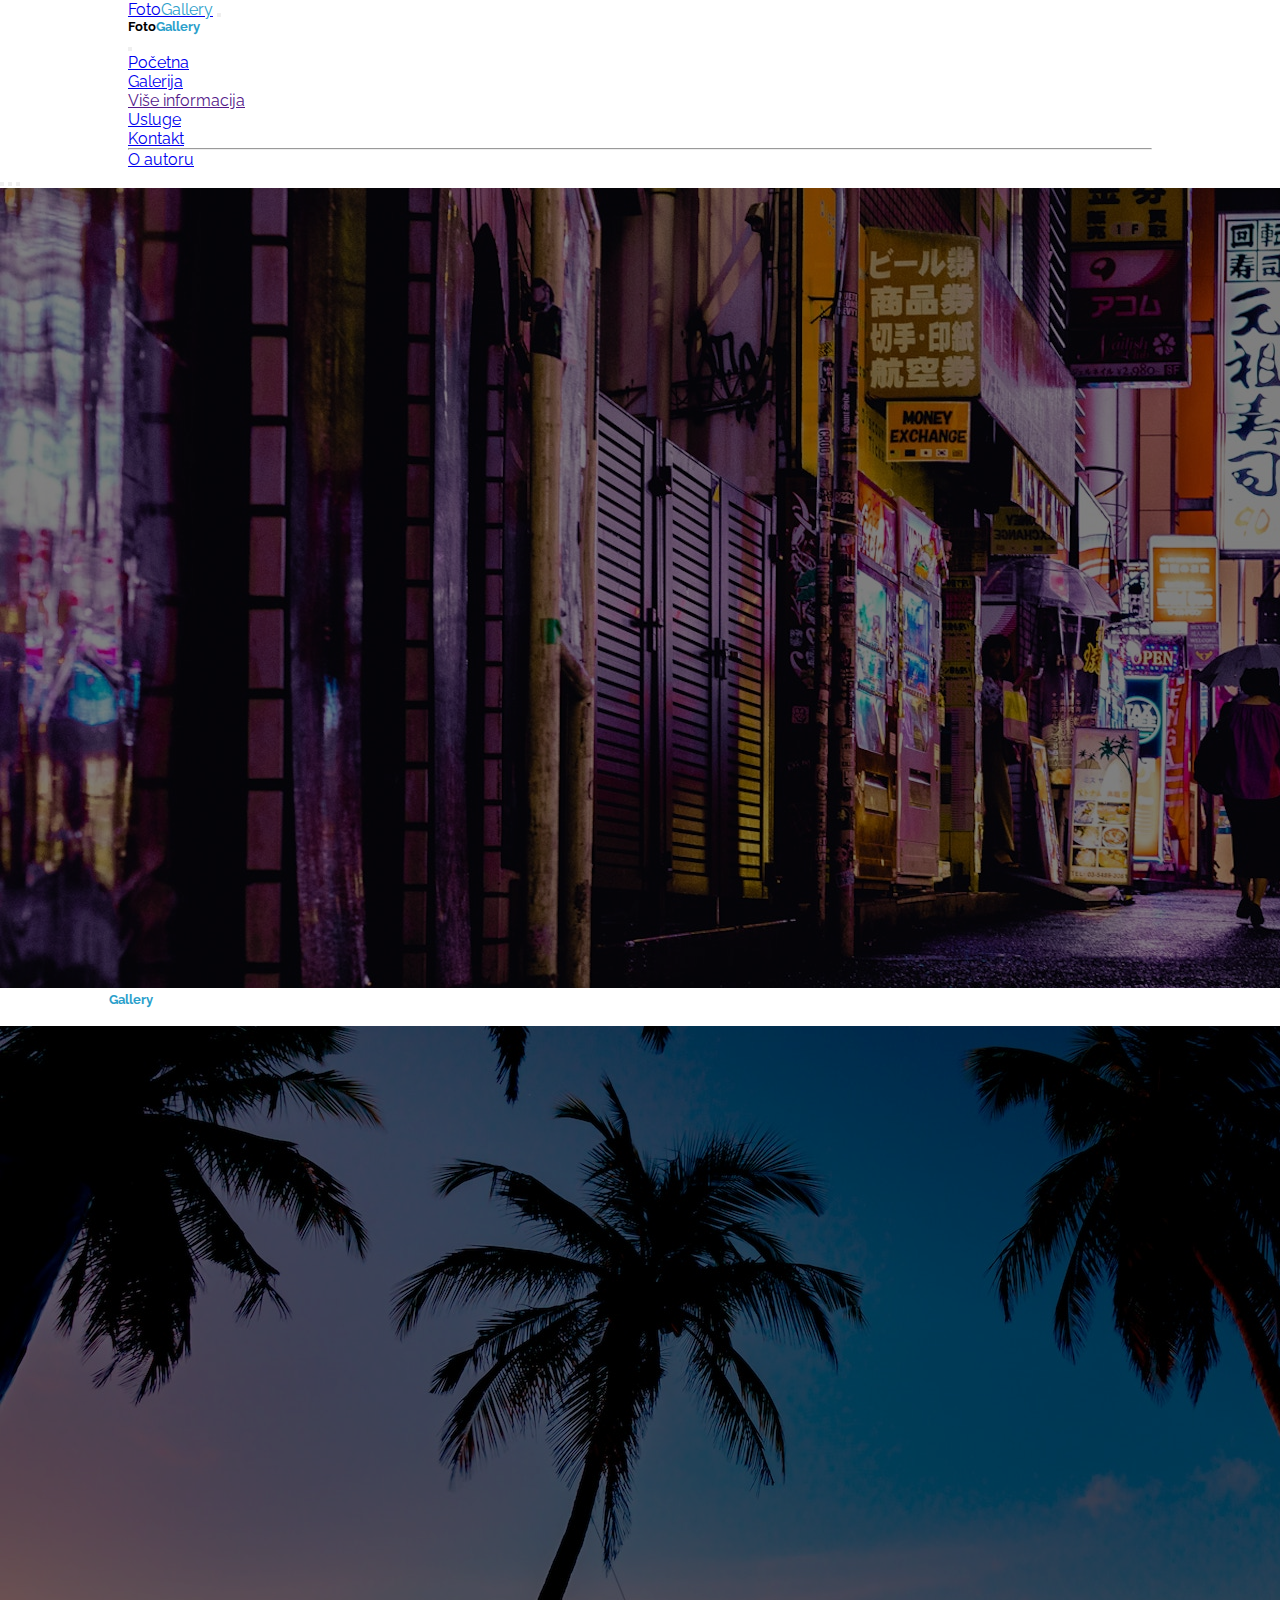
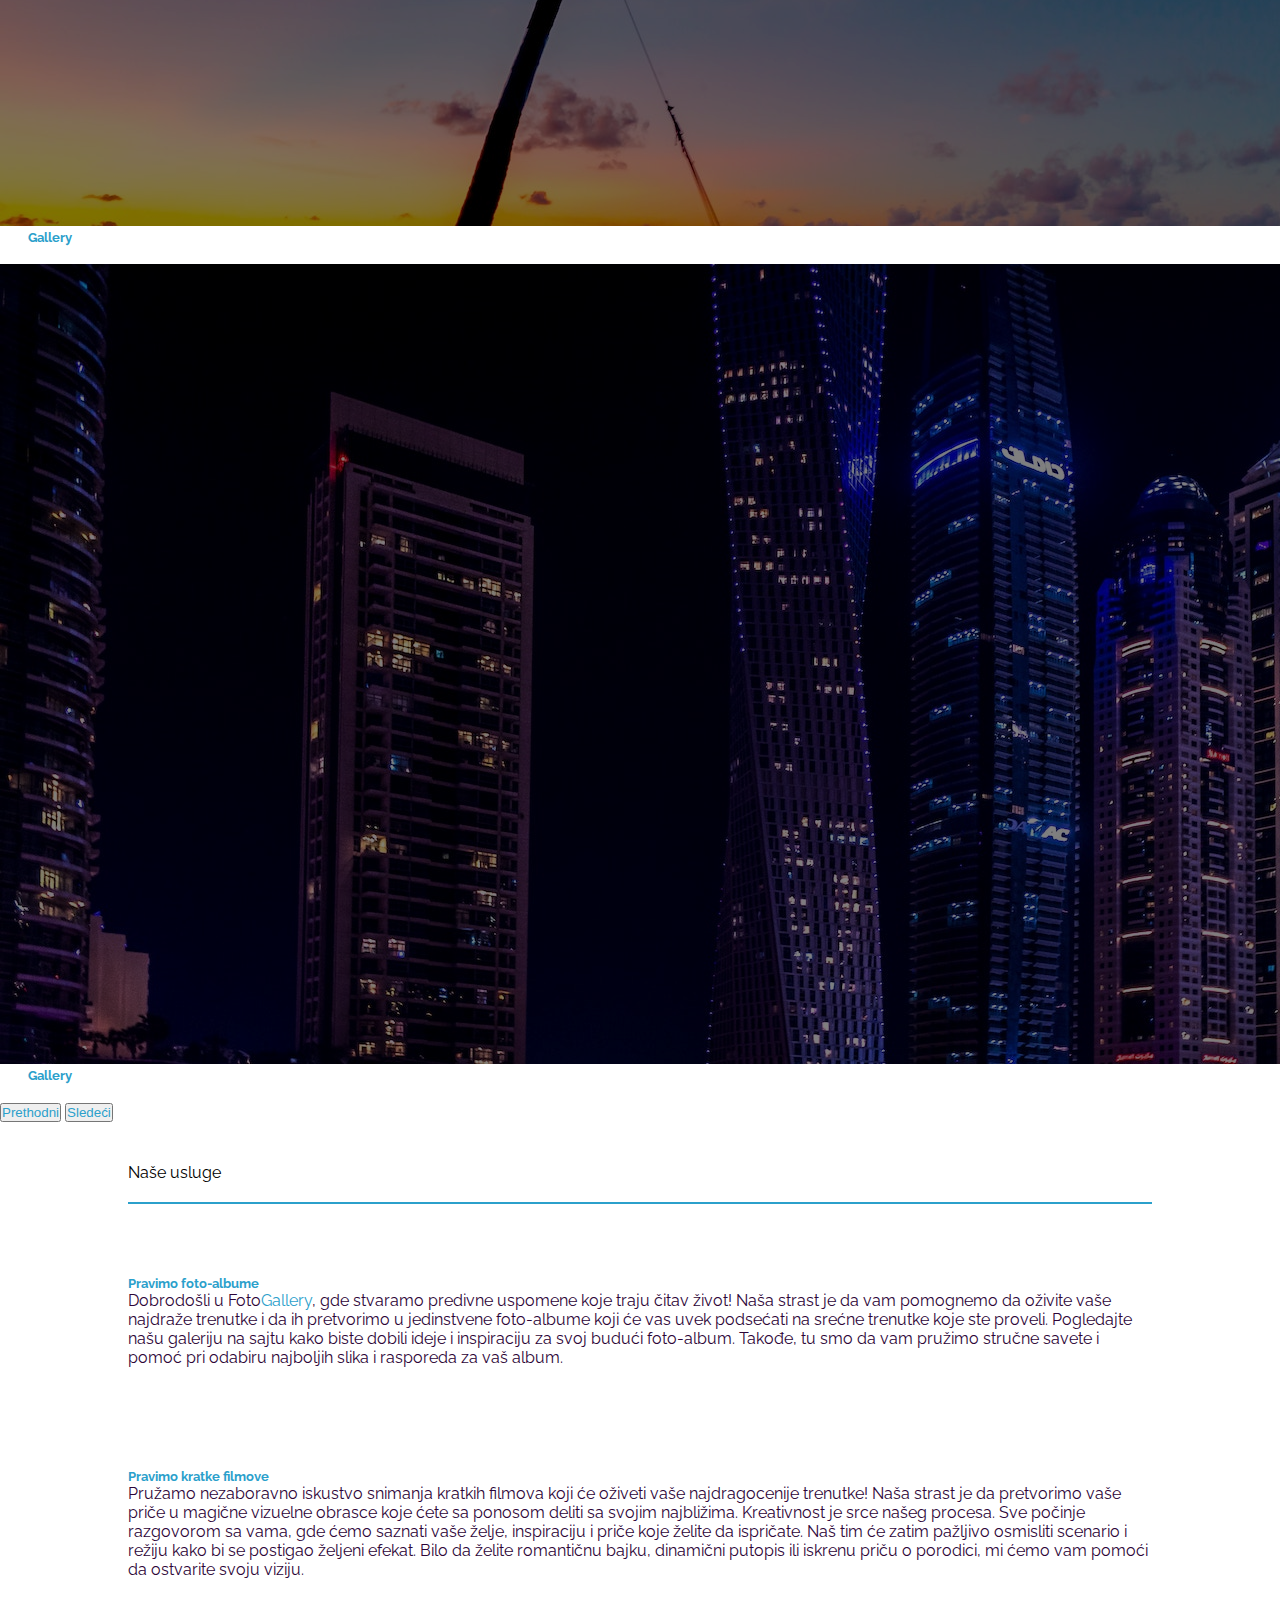
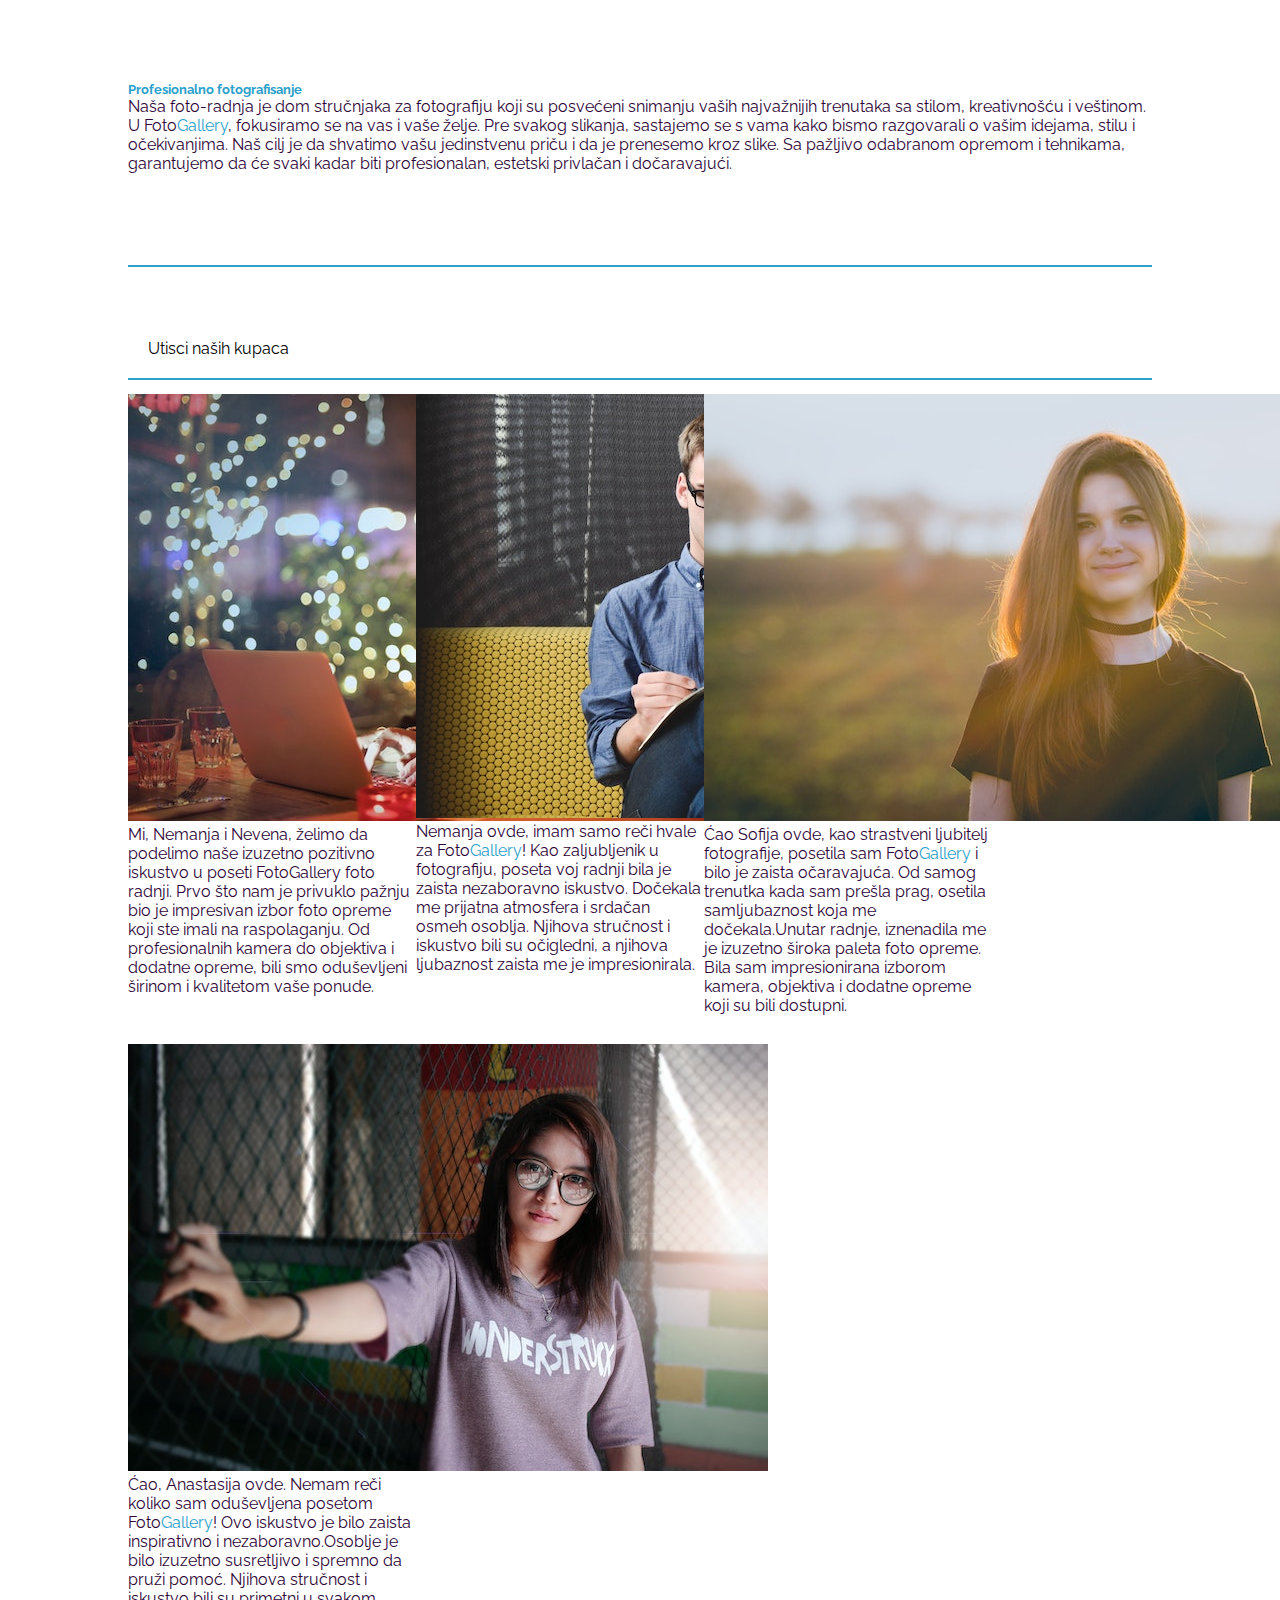
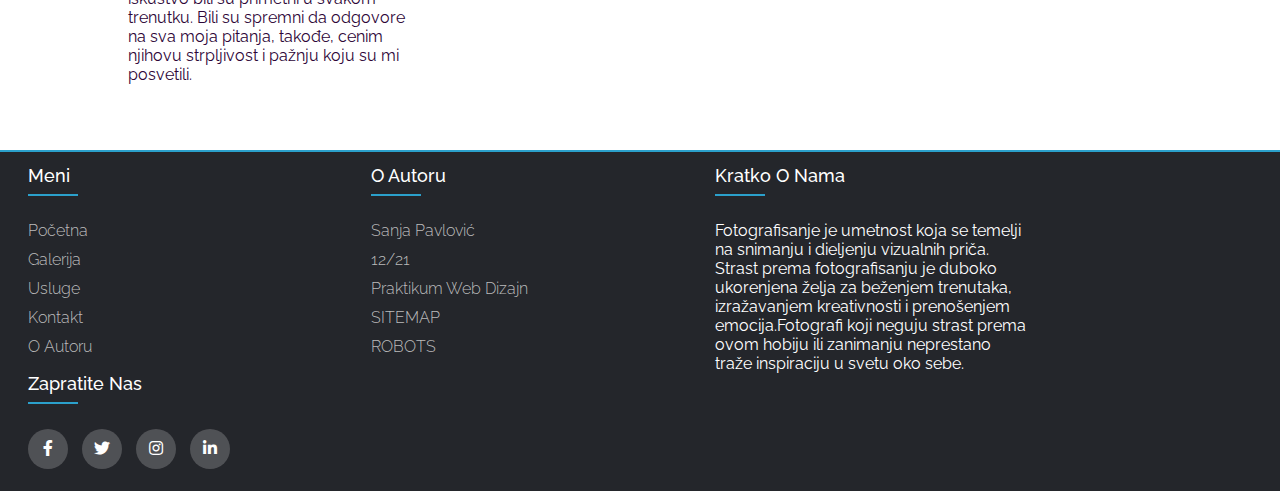
<file: index.html>
<!DOCTYPE html>
<html lang="en">
<head>
    <meta charset="UTF-8">
    <meta http-equiv="X-UA-Compatible" content="IE=edge">
    <meta name="viewport" content="width=device-width, initial-scale=1.0">
    <title>FotoGallery</title>
    <link href="https://cdn.jsdelivr.net/npm/bootstrap@5.3.0/dist/css/bootstrap.min.css" rel="stylesheet" integrity="sha384-9ndCyUaIbzAi2FUVXJi0CjmCapSmO7SnpJef0486qhLnuZ2cdeRhO02iuK6FUUVM" crossorigin="anonymous">
    <link rel="stylesheet" type="text/css" href="https://cdnjs.cloudflare.com/ajax/libs/font-awesome/5.15.1/css/all.min.css">
    <link rel="preconnect" href="https://fonts.googleapis.com">
    <link rel="preconnect" href="https://fonts.gstatic.com" crossorigin>
    <link href="https://fonts.googleapis.com/css2?family=Montserrat&family=Raleway&display=swap" rel="stylesheet">
    <link rel="stylesheet" type="text/css" href="styles/style.css"/>
</head>
<body>
        <nav class="navbar navbar-dark bg-dark fixed-top">
            <div class="container-fluid wrapper">
              <a class="navbar-brand" href="index.html">Foto<span class="logo">Gallery</span></a>
              <button class="navbar-toggler" type="button" data-bs-toggle="offcanvas" data-bs-target="#offcanvasDarkNavbar" aria-controls="offcanvasDarkNavbar" aria-label="Toggle navigation">
                <span class="navbar-toggler-icon"></span>
              </button>
              <div class="offcanvas offcanvas-end text-bg-dark" tabindex="-1" id="offcanvasDarkNavbar" aria-labelledby="offcanvasDarkNavbarLabel">
                <div class="offcanvas-header">
                  <h5 class="offcanvas-title" id="offcanvasDarkNavbarLabel">Foto<span>Gallery</span></h5>
                  <button type="button" class="btn-close btn-close-white" data-bs-dismiss="offcanvas" aria-label="Close"></button>
                </div>
                <div class="offcanvas-body">
                  <ul class="navbar-nav justify-content-end flex-grow-1 pe-3">
                    <li class="nav-item">
                      <a class="nav-link active" aria-current="page" href="index.html">Početna</a>
                    </li>
                    <li class="nav-item">
                      <a class="nav-link" href="gallery.html">Galerija</a>
                    </li>
                    <li class="nav-item dropdown">
                      <a class="nav-link dropdown-toggle" href="" role="button" data-bs-toggle="dropdown" aria-expanded="false">
                        Više informacija
                      </a>
                      <ul class="dropdown-menu dropdown-menu-dark">
                        <li><a class="dropdown-item" href="about.html">Usluge</a></li>
                        <li><a class="dropdown-item" href="contact.html">Kontakt</a></li>
                        <li>
                          <hr class="dropdown-divider">
                        </li>
                        <li><a class="dropdown-item" href="author.html">O autoru</a></li>
                      </ul>
                    </li>
                  </ul>
                </div>
              </div>
            </div>
          </nav>

          

    <div class="container-fluid padding">
        <div id="carouselExampleDark" class="carousel carousel-dark slide">
            <div class="carousel-indicators">
              <button type="button" data-bs-target="#carouselExampleDark" data-bs-slide-to="0" class="active" aria-current="true" aria-label="Slide 1"></button>
              <button type="button" data-bs-target="#carouselExampleDark" data-bs-slide-to="1" aria-label="Slide 2"></button>
              <button type="button" data-bs-target="#carouselExampleDark" data-bs-slide-to="2" aria-label="Slide 3"></button>
            </div>
            <div class="carousel-inner">
              <div class="carousel-item active" data-bs-interval="10000">
                <img src="styles/images/slajd-1.jpg" class="d-block w-100 slider-img" alt="slide-img">
                <div class="carousel-caption d-none d-md-block">
                  <h5 class="w h2">Dobrodošli u Foto<span class="ss">Gallery</span></h5>
                  <p class="w h5">Uživajte u nekim našim fotografijama!</p>
                </div>
              </div>
              <div class="carousel-item" data-bs-interval="2000">
                <img src="styles/images/slajd-2.jpg" class="d-block w-100 slider-img" alt="slide-img">
                <div class="carousel-caption d-none d-md-block">
                  <h5 class="w h2">Foto<span>Gallery</span></h5>
                  <p class="w h5">Naručite slikanje i uživajte u stvaranju magije sa nama!</p>
                </div>
              </div>
              <div class="carousel-item">
                <img src="styles/images/slajd-3.jpg" class="d-block w-100 slider-img" alt="slide-img">
                <div class="carousel-caption d-none d-md-block">
                  <h5 class="w h2">Foto<span class="s">Gallery</span></h5>
                  <p class="w h5">Najpovoljnije fotografisanje i najprofesionalniji tim samo kod nas!</p>
                </div>
              </div>
            </div>
            <button class="carousel-control-prev" type="button" data-bs-target="#carouselExampleDark" data-bs-slide="prev">
              <span class="carousel-control-prev-icon" aria-hidden="true"></span>
              <span class="visually-hidden">Prethodni</span>
            </button>
            <button class="carousel-control-next" type="button" data-bs-target="#carouselExampleDark" data-bs-slide="next">
              <span class="carousel-control-next-icon" aria-hidden="true"></span>
              <span class="visually-hidden">Sledeći</span>
            </button>
          </div>
    </div>
<div class="text-bg-dark p-3">
    <div class="container-fluid wrapper">
        <div class="h1 text-center  text-pocetna">Naše usluge</div>
        <div class="row row-cols-1 row-cols-md-3 g-4 padd-top">
            <div class="col-lg-4 col-md-12 col-sm-12">
              <div class="card h-100">
                <div class="card-body">
                  <h5 class="card-title text-center h3">Pravimo foto-albume</h5>
                  <p class="card-text ">Dobrodošli u Foto<span>Gallery</span>, gde stvaramo predivne uspomene koje traju čitav život! 
                    Naša strast je da vam pomognemo da oživite vaše najdraže trenutke i da ih pretvorimo u jedinstvene foto-albume 
                    koji će vas uvek podsećati na srećne trenutke koje ste proveli. Pogledajte našu galeriju na sajtu kako biste dobili ideje i inspiraciju
                    za svoj budući foto-album. Takođe, tu smo da vam pružimo stručne savete i pomoć pri odabiru najboljih slika i rasporeda za vaš album.</p>
                </div>
              </div>
            </div>
            <div class="col-lg-4 col-md-12 col-sm-12">
              <div class="card h-100">
                <div class="card-body">
                  <h5 class="card-title text-center h3">Pravimo kratke filmove</h5>
                  <p class="card-text">Pružamo nezaboravno iskustvo snimanja kratkih filmova koji će oživeti vaše najdragocenije trenutke! Naša strast 
                    je da pretvorimo vaše priče u magične vizuelne obrasce koje ćete sa ponosom deliti sa svojim najbližima. Kreativnost je srce našeg procesa. 
                    Sve počinje razgovorom sa vama, gde ćemo saznati vaše želje, inspiraciju i priče koje želite da ispričate. Naš tim će zatim pažljivo
                    osmisliti scenario i režiju kako bi se postigao željeni efekat. Bilo da želite romantičnu bajku, dinamični putopis ili iskrenu priču o porodici,
                    mi ćemo vam pomoći da ostvarite svoju viziju.</p>
                </div>
              </div>
            </div>
            <div class="col-lg-4 col-md-12 col-sm-12">
              <div class="card h-100">
                <div class="card-body">
                  <h5 class="card-title text-center h3">Profesionalno fotografisanje</h5>
                  <p class="card-text">Naša foto-radnja je dom stručnjaka za fotografiju koji su posvećeni snimanju vaših najvažnijih trenutaka sa stilom, 
                    kreativnošću i veštinom. U Foto<span>Gallery</span>, fokusiramo se na vas i vaše želje. Pre svakog slikanja, sastajemo se s vama kako bismo razgovarali o
                    vašim idejama, stilu i očekivanjima. Naš cilj je da shvatimo vašu jedinstvenu priču i da je prenesemo kroz slike. Sa pažljivo odabranom opremom 
                    i tehnikama, garantujemo da će svaki kadar biti profesionalan, estetski privlačan i dočaravajući.</p>
                </div>
              </div>
            </div>
          </div>
    </div>
  </div>

<div class="bg-dark">
  <div class="container wrapper customer-cards">
    <div class="h1 text-white customer-text text-center">
      Utisci naših kupaca
    </div>
    <div class="row">

      <div class="col-lg-6 col-md-6 col-sm-12">
        <div class="card" style="width: 18rem;">
          <img src="styles/images/cus-1.jpg" class="card-img-top" alt="customers">
          <div class="card-body">
            <p class="card-text">
              Mi, Nemanja i Nevena, želimo da podelimo naše izuzetno pozitivno iskustvo u poseti FotoGallery foto radnji. 
              Prvo što nam je privuklo pažnju bio je impresivan izbor foto opreme koji ste imali na raspolaganju. Od profesionalnih
              kamera do objektiva i dodatne opreme, bili smo oduševljeni širinom i kvalitetom vaše ponude. 
            </p>
          </div>
        </div>
      </div>

      <div class="col-lg-6 col-md-6 col-sm-12">
        <div class="card" style="width: 18rem;">
          <img src="styles/images/cus-2.jpg" class="card-img-top" alt="customers">
          <div class="card-body">
            <p class="card-text">
              Nemanja ovde, imam samo reči hvale za Foto<span>Gallery</span>! Kao zaljubljenik u fotografiju,
              poseta voj radnji bila je zaista nezaboravno iskustvo. Dočekala me prijatna atmosfera i srdačan osmeh osoblja.
              Njihova stručnost i iskustvo bili su očigledni, a njihova ljubaznost zaista me je impresionirala.
            </p>
          </div>
        </div>
      </div>

      <div class="col-lg-6 col-md-6 col-sm-12">
        <div class="card" style="width: 18rem;">
          <img src="styles/images/cus-3.jpg" class="card-img-top" alt="customers">
          <div class="card-body">
            <p class="card-text">
              Ćao Sofija ovde, kao strastveni ljubitelj fotografije, posetila sam Foto<span>Gallery</span> i bilo je zaista očaravajuća. Od samog trenutka kada sam
              prešla prag, osetila samljubaznost koja me dočekala.Unutar radnje, iznenadila me je izuzetno široka paleta foto 
              opreme. Bila sam impresionirana izborom kamera, objektiva i dodatne opreme koji su bili dostupni.
            </p>
          </div>
        </div>
      </div>

      <div class="col-lg-6 col-md-6 col-sm-12">
        <div class="card" style="width: 18rem;">
          <img src="styles/images/cus-4.jpg" class="card-img-top" alt="customers">
          <div class="card-body">
            <p class="card-text">
              Ćao, Anastasija ovde. Nemam reči koliko sam oduševljena posetom Foto<span>Gallery</span>! Ovo iskustvo je bilo zaista inspirativno i 
              nezaboravno.Osoblje je bilo izuzetno susretljivo i spremno da pruži pomoć. Njihova stručnost i iskustvo bili su primetni u svakom trenutku.
              Bili su spremni da odgovore na sva moja pitanja, takođe, cenim njihovu strpljivost i pažnju koju su mi posvetili.
            </p>
          </div>
        </div>
      </div>

    </div>
  </div>
</div>


    <footer class="footer">
    <div class="container">
      <div class="row">
        <div class="footer-col">
          <h4>Meni</h4>
          <ul>
            <li><a href="index.html">Početna</a></li>
            <li><a href="gallery.html">Galerija</a></li>
            <li><a href="about.html">Usluge</a></li>
            <li><a href="contact.html">Kontakt</a></li>
            <li><a href="author.html">O autoru</a></li>
          </ul>
        </div>
        <div class="footer-col">
          <h4>O autoru</h4>
          <ul>
            <li><a href="author.html">Sanja Pavlović</a></li>
            <li><a href="author.html">12/21</a></li>
            <li><a href="index.html">Praktikum web dizajn</a></li>
            <li><a href="sitemap.xml">SITEMAP</a></li>
            <li><a href="robots.txt">ROBOTS</a></li>
          </ul>
        </div>
        <div class="footer-col">
          <h4>Kratko o nama</h4>
          <div class="h6 foot-text">
              Fotografisanje je umetnost koja se temelji na snimanju i dieljenju vizualnih priča. 
              Strast prema fotografisanju je duboko ukorenjena želja za beženjem trenutaka, izražavanjem kreativnosti 
              i prenošenjem emocija.Fotografi koji neguju strast prema ovom hobiju ili zanimanju neprestano
               traže inspiraciju u svetu oko sebe.
          </div>
        </div>
        <div class="footer-col">
          <h4>Zapratite nas</h4>
          <div class="social-links">
            <a href="https://www.facebook.com/"><i class="fab fa-facebook-f"></i></a>
            <a href="https://twitter.com/?lang=sr"><i class="fab fa-twitter"></i></a>
            <a href="https://www.instagram.com/"><i class="fab fa-instagram"></i></a>
            <a href="https://www.linkedin.com/"><i class="fab fa-linkedin-in"></i></a>
          </div>
        </div>
      </div>
    </div>
  </footer>

    <script src="https://cdn.jsdelivr.net/npm/bootstrap@5.3.0/dist/js/bootstrap.bundle.min.js" integrity="sha384-geWF76RCwLtnZ8qwWowPQNguL3RmwHVBC9FhGdlKrxdiJJigb/j/68SIy3Te4Bkz" crossorigin="anonymous"></script>
</body>
</html>
</file>
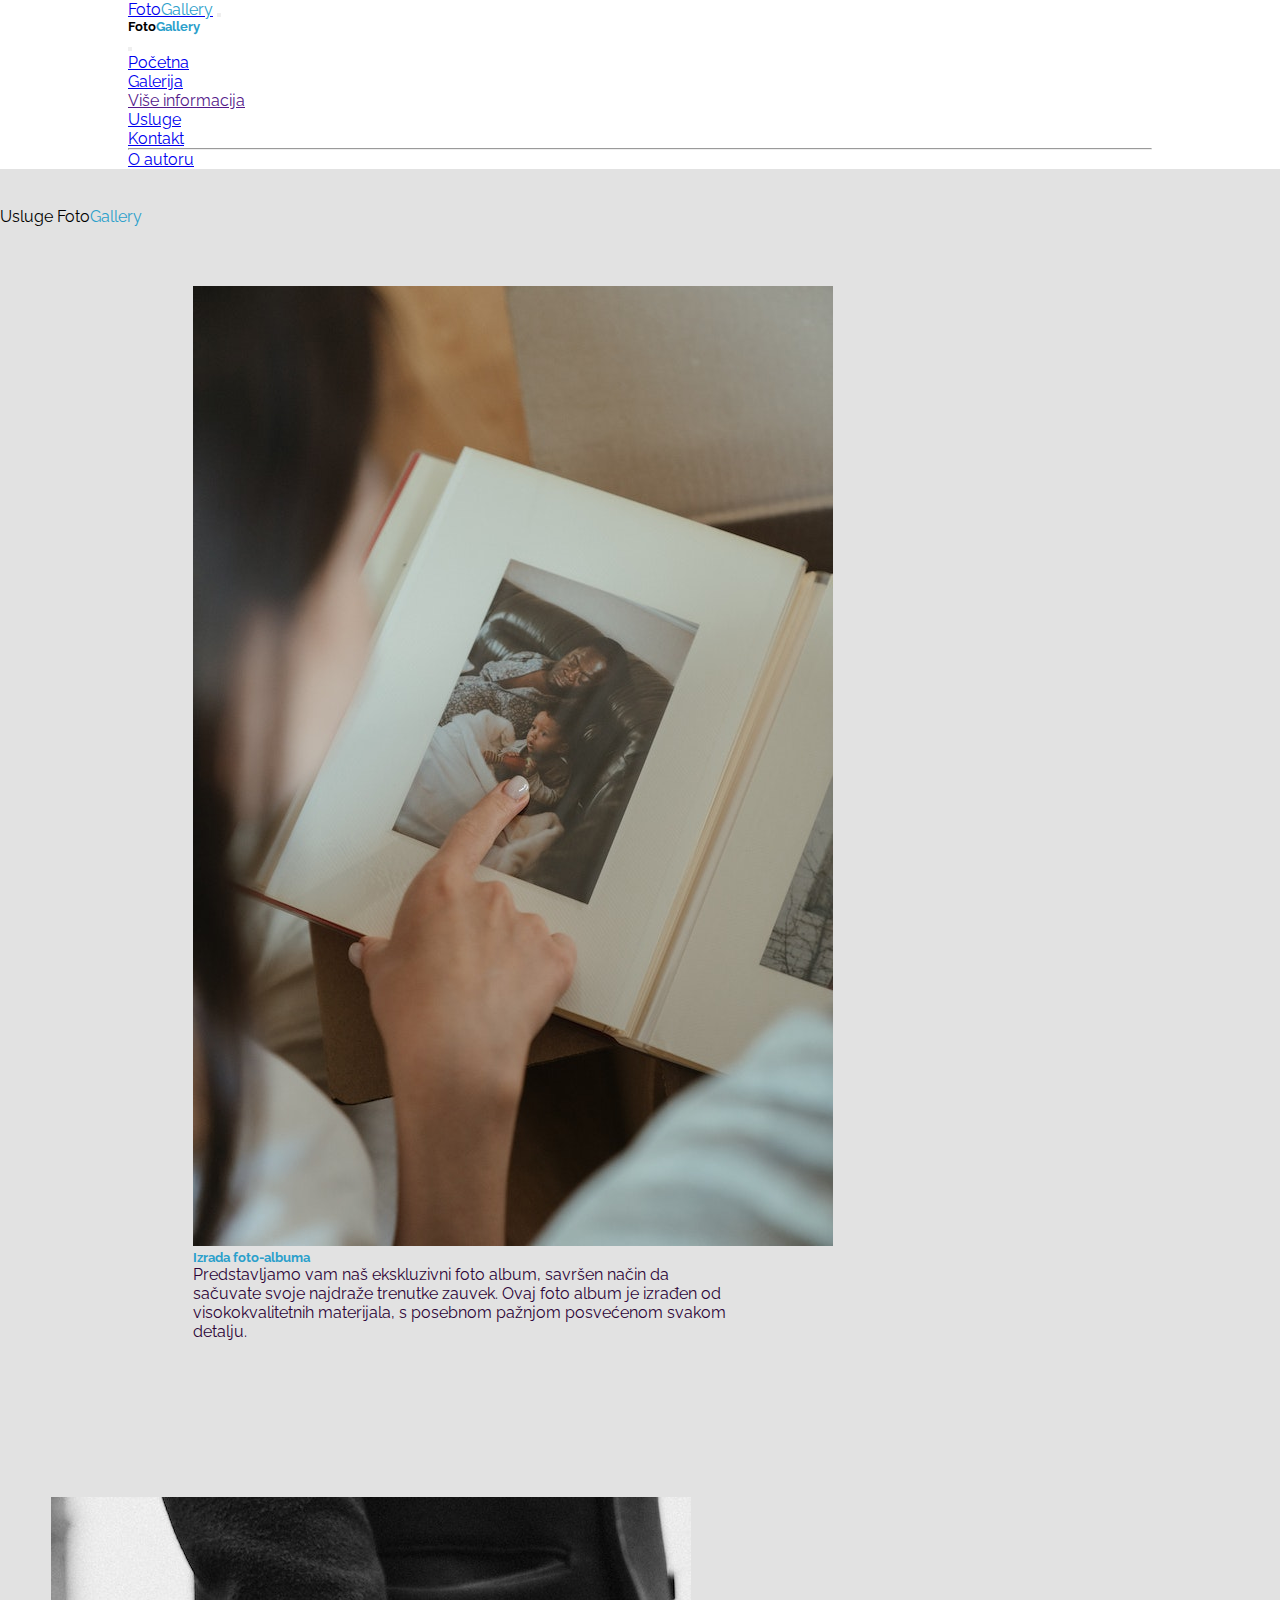
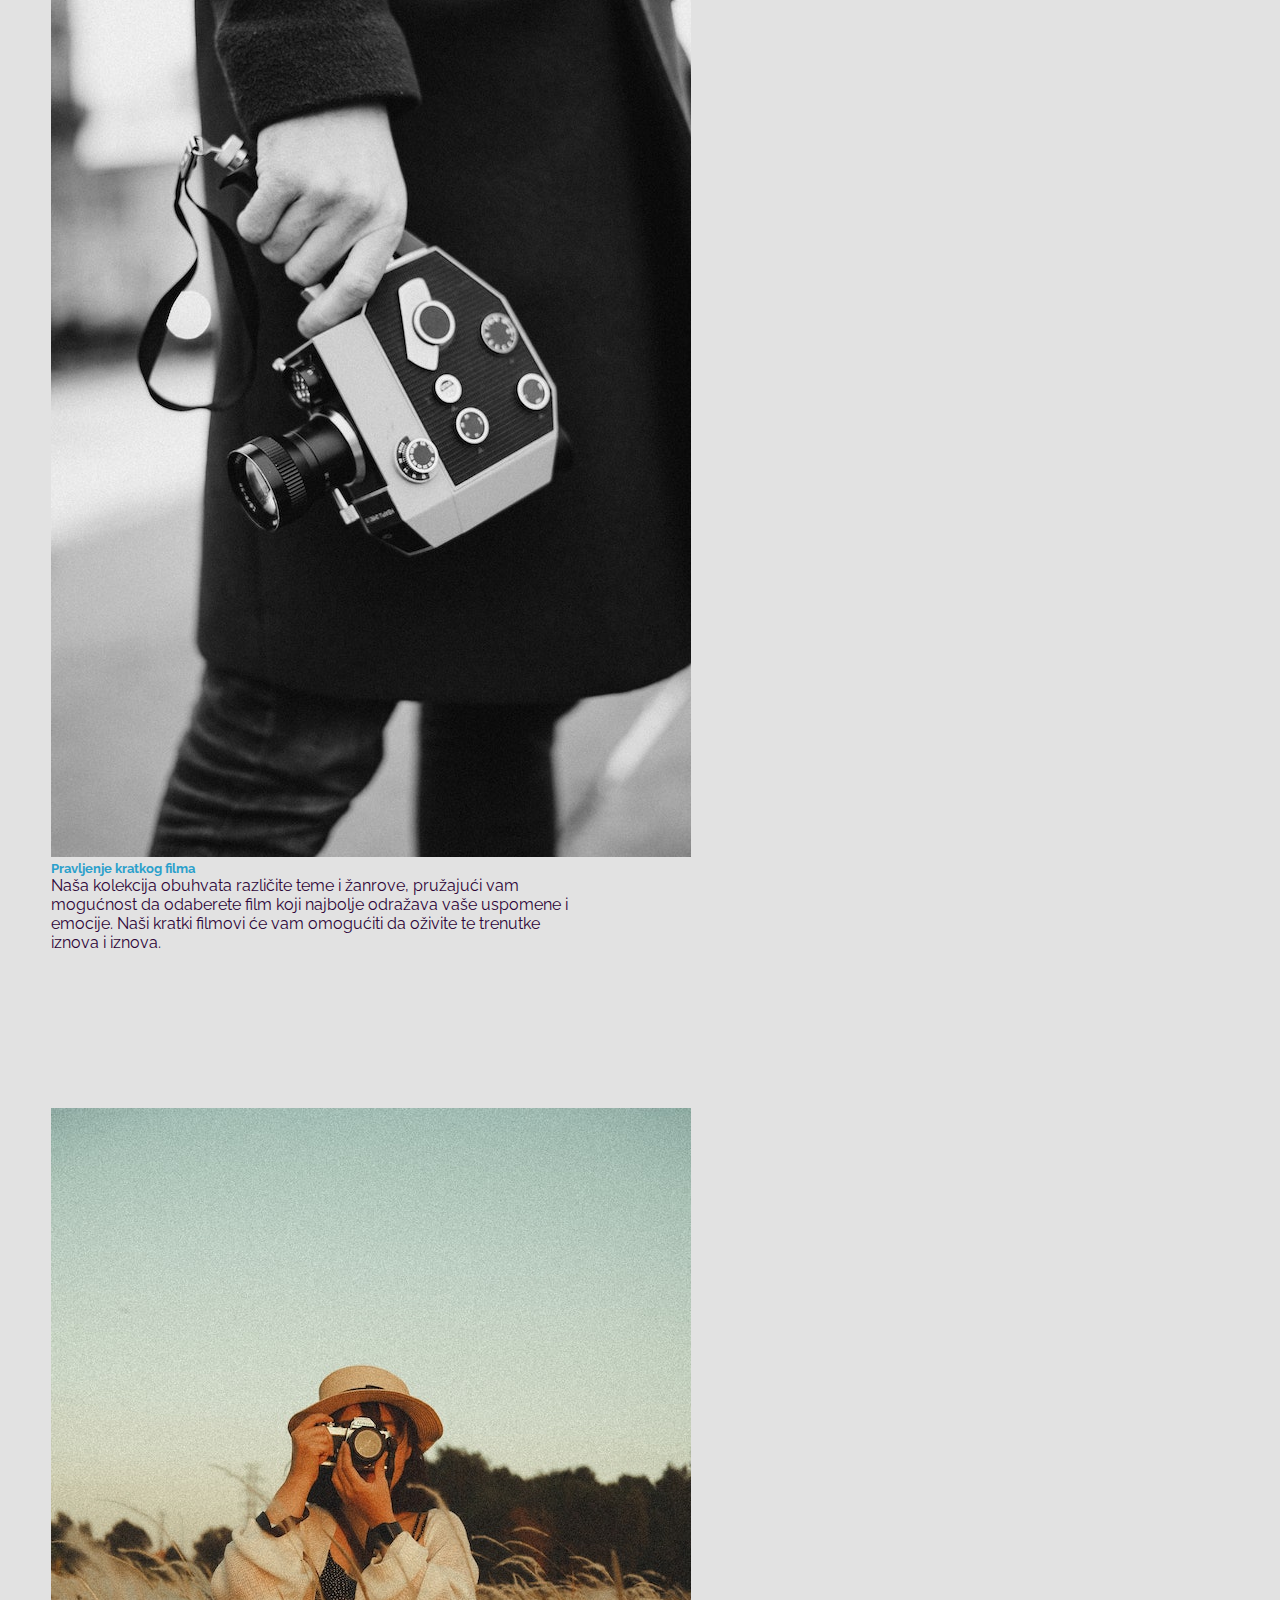
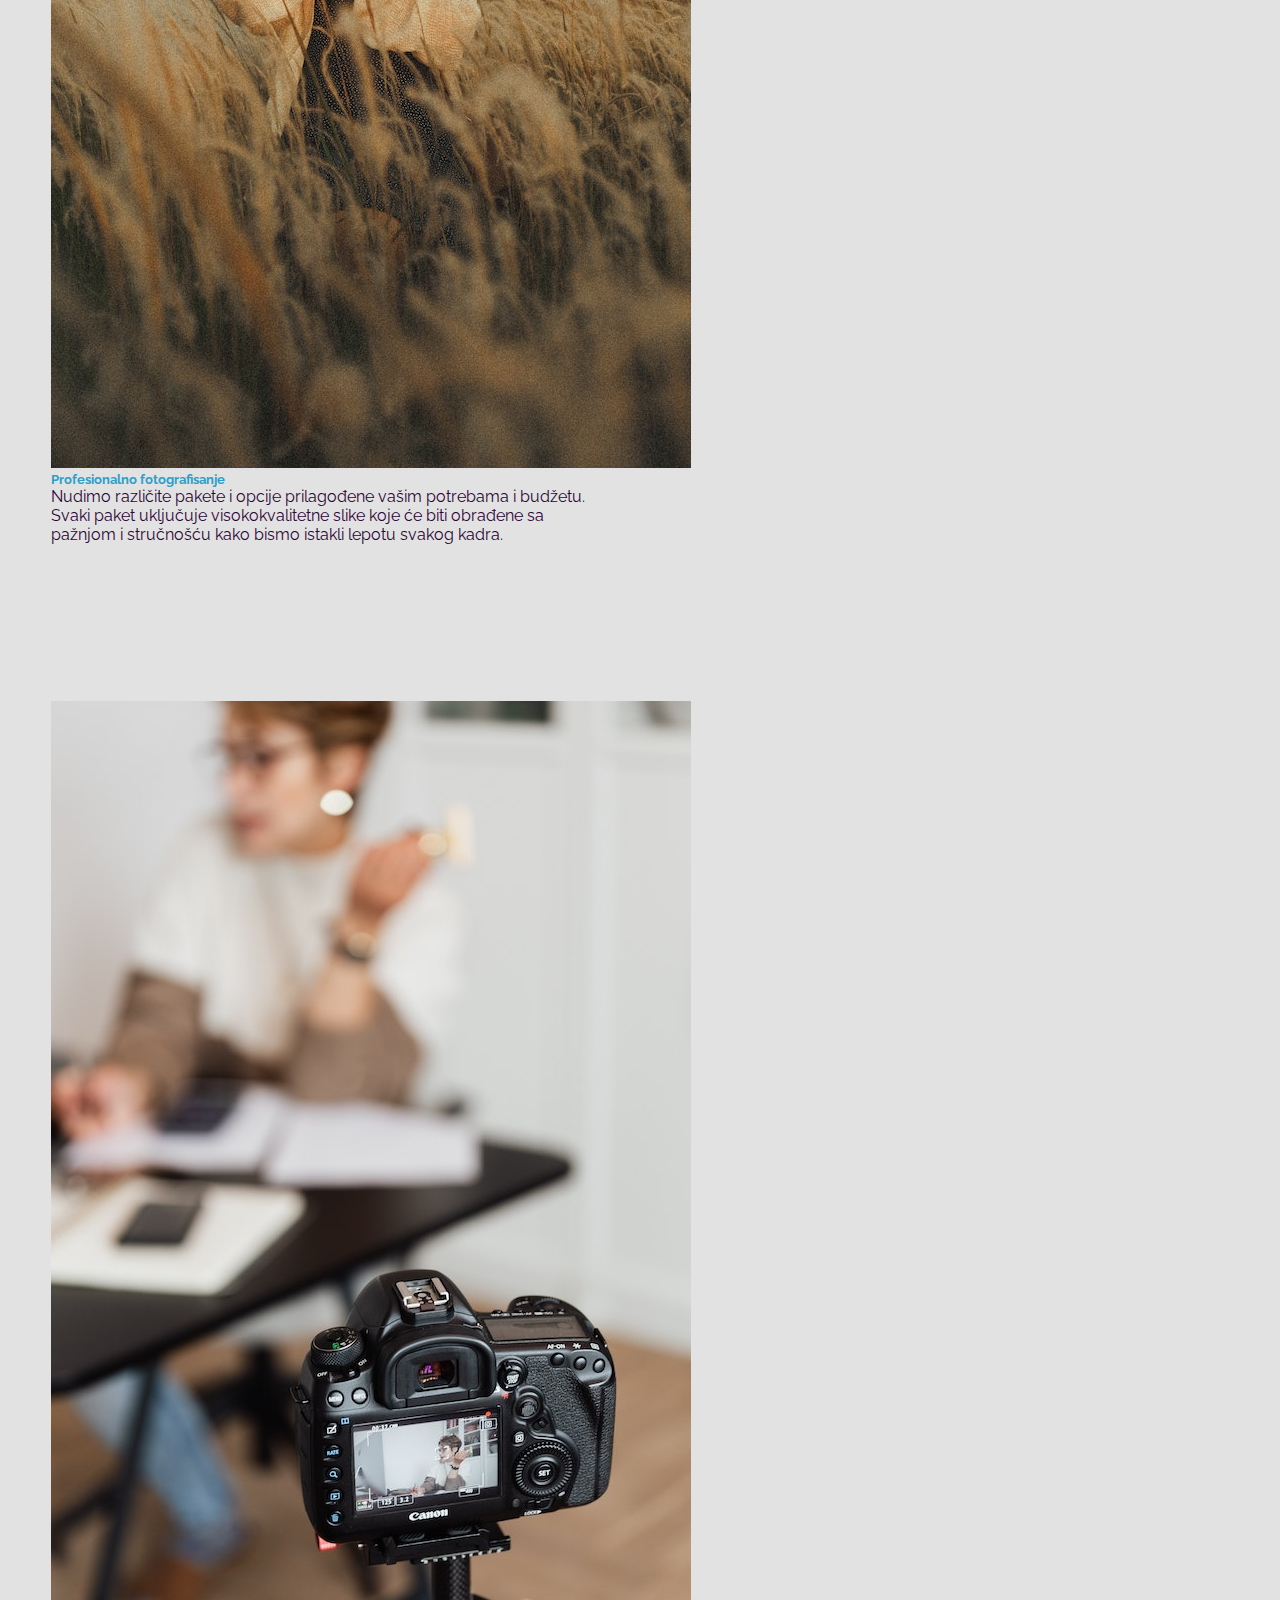
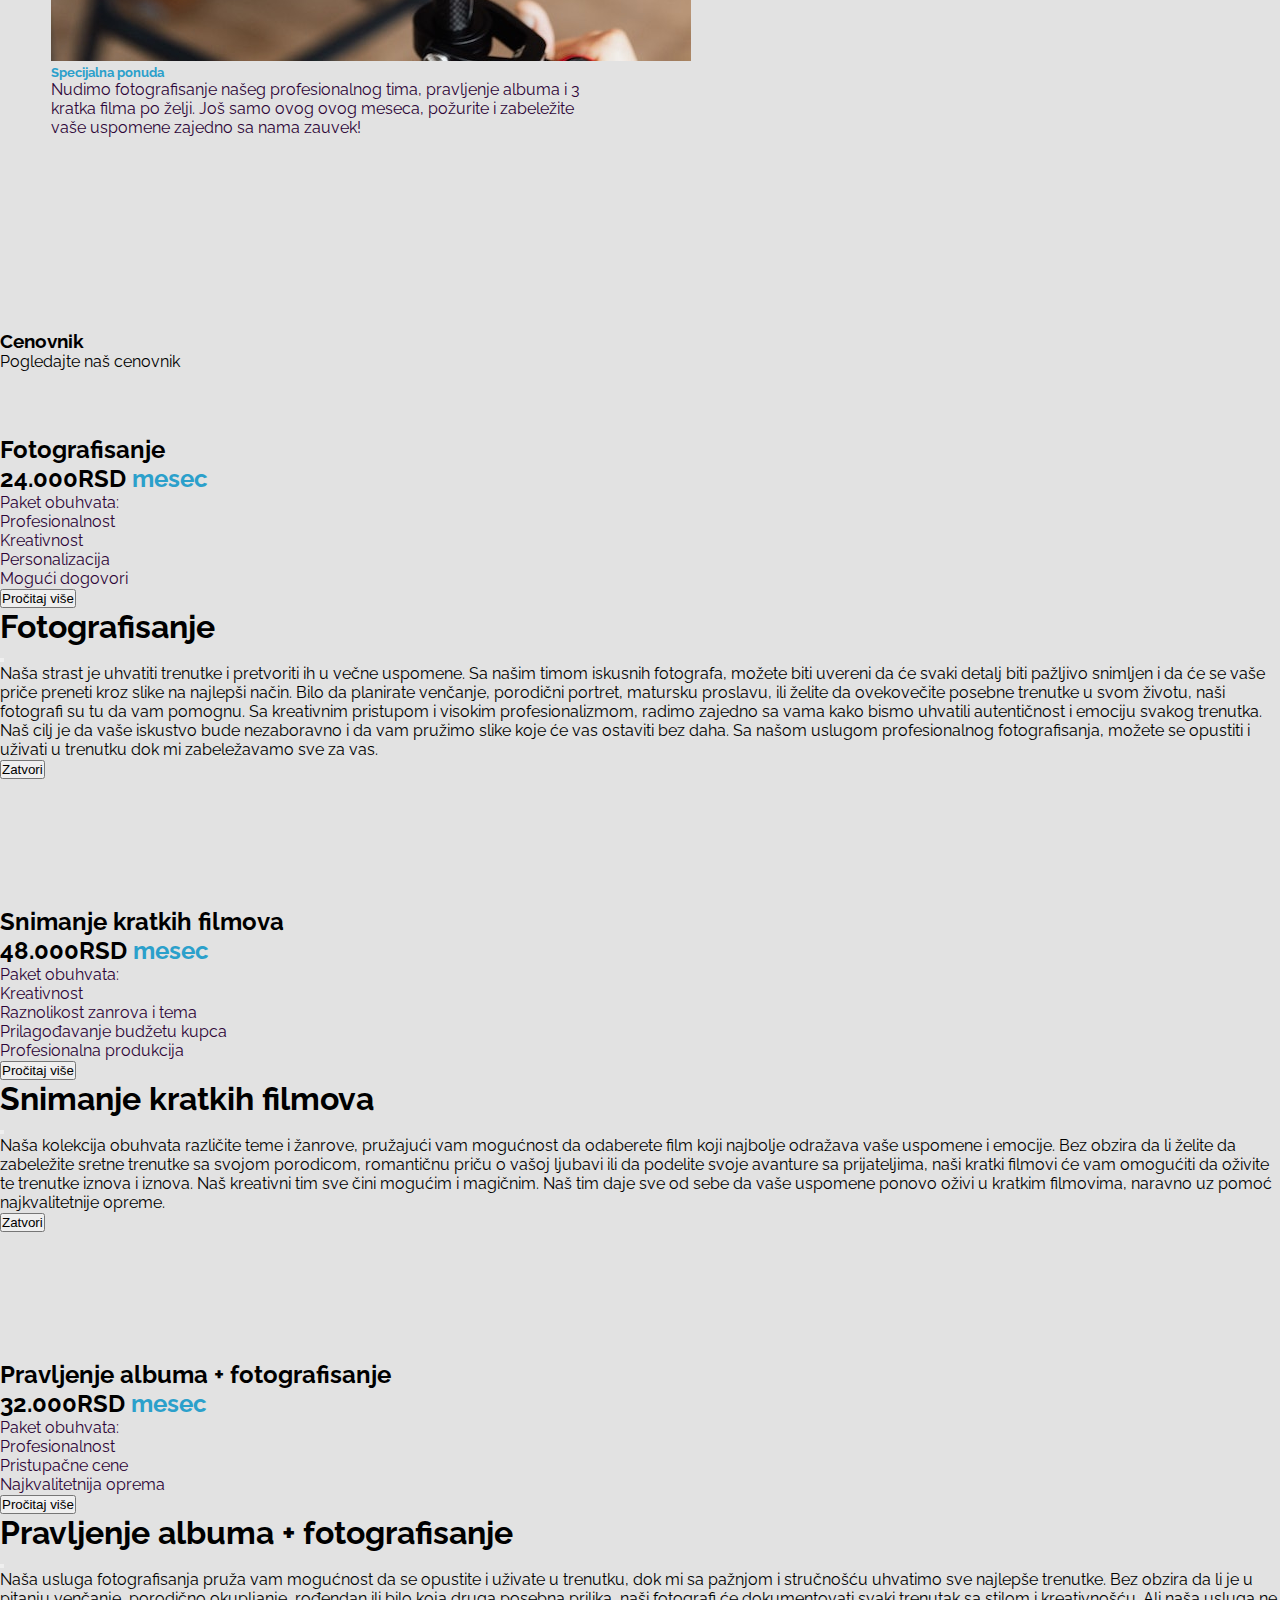
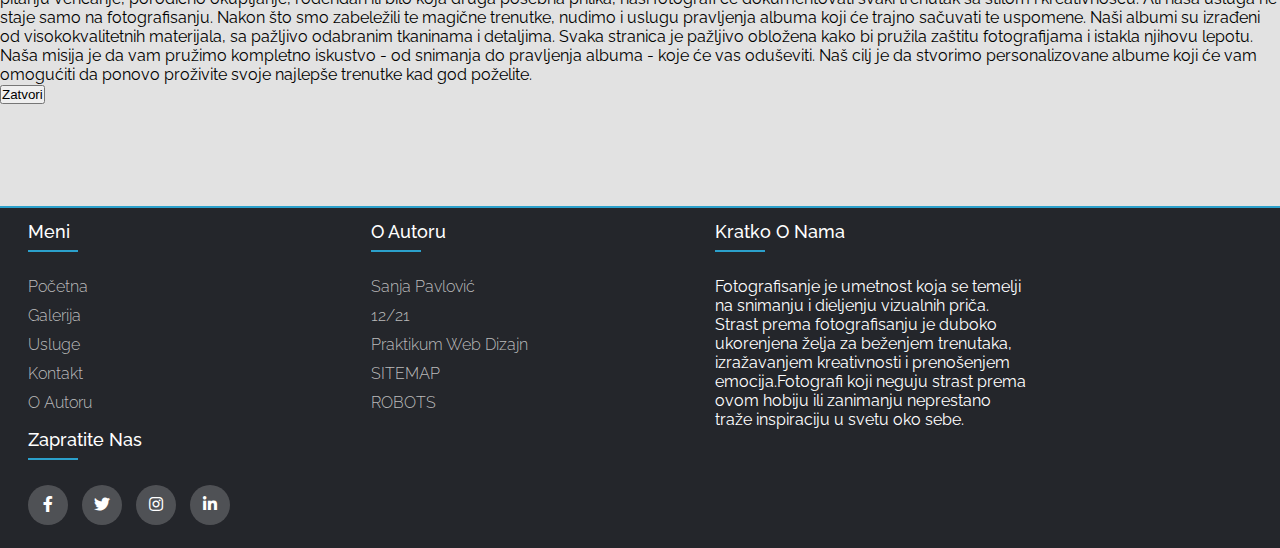
<file: about.html>
<!DOCTYPE html>
<html lang="en">
<head>
    <meta charset="UTF-8">
    <meta http-equiv="X-UA-Compatible" content="IE=edge">
    <meta name="viewport" content="width=device-width, initial-scale=1.0">
    <title>FotoGallery</title>
    <link href="https://cdn.jsdelivr.net/npm/bootstrap@5.3.0/dist/css/bootstrap.min.css" rel="stylesheet" integrity="sha384-9ndCyUaIbzAi2FUVXJi0CjmCapSmO7SnpJef0486qhLnuZ2cdeRhO02iuK6FUUVM" crossorigin="anonymous">
    <link rel="stylesheet" type="text/css" href="https://cdnjs.cloudflare.com/ajax/libs/font-awesome/5.15.1/css/all.min.css">
    <link rel="preconnect" href="https://fonts.googleapis.com">
    <link rel="preconnect" href="https://fonts.gstatic.com" crossorigin>
    <link href="https://fonts.googleapis.com/css2?family=Montserrat&family=Raleway&display=swap" rel="stylesheet">
    <link rel="stylesheet" type="text/css" href="styles/style.css"/>
</head>
<body>
        <nav class="navbar navbar-dark bg-dark sticky-top">
            <div class="container-fluid wrapper">
              <a class="navbar-brand" href="index.html">Foto<span class="logo">Gallery</span></a>
              <button class="navbar-toggler" type="button" data-bs-toggle="offcanvas" data-bs-target="#offcanvasDarkNavbar" aria-controls="offcanvasDarkNavbar" aria-label="Toggle navigation">
                <span class="navbar-toggler-icon"></span>
              </button>
              <div class="offcanvas offcanvas-end text-bg-dark" tabindex="-1" id="offcanvasDarkNavbar" aria-labelledby="offcanvasDarkNavbarLabel">
                <div class="offcanvas-header">
                  <h5 class="offcanvas-title" id="offcanvasDarkNavbarLabel">Foto<span>Gallery</span></h5>
                  <button type="button" class="btn-close btn-close-white" data-bs-dismiss="offcanvas" aria-label="Close"></button>
                </div>
                <div class="offcanvas-body">
                  <ul class="navbar-nav justify-content-end flex-grow-1 pe-3">
                    <li class="nav-item">
                      <a class="nav-link active" aria-current="page" href="index.html">Početna</a>
                    </li>
                    <li class="nav-item">
                      <a class="nav-link" href="gallery.html">Galerija</a>
                    </li>
                    <li class="nav-item dropdown">
                      <a class="nav-link dropdown-toggle" href="" role="button" data-bs-toggle="dropdown" aria-expanded="false">
                        Više informacija
                      </a>
                      <ul class="dropdown-menu dropdown-menu-dark">
                        <li><a class="dropdown-item" href="about.html">Usluge</a></li>
                        <li><a class="dropdown-item" href="contact.html">Kontakt</a></li>
                        <li>
                          <hr class="dropdown-divider">
                        </li>
                        <li><a class="dropdown-item" href="author.html">O autoru</a></li>
                      </ul>
                    </li>
                  </ul>
                </div>
              </div>
            </div>
          </nav>


          <div class="container color">
            <div class="row">
              <div class="h1 text-center p-2 service-text">
                Usluge Foto<span class="logo">Gallery</span>
              </div>
              <div class="col-lg-6 col-md-6 col-sm-12 block">
            <div class="card mb-3" style="max-width: 540px;">
              <div class="row g-0">
                <div class="col-md-4">
                  <img src="styles/images/card-1.jpg" class="img-fluid rounded-start" alt="card-1">
                </div>
                <div class="col-md-8">
                  <div class="card-body">
                    <h5 class="card-title">Izrada foto-albuma</h5>
                    <p class="card-text">
                      Predstavljamo vam naš ekskluzivni foto album, savršen način da sačuvate svoje najdraže trenutke zauvek.
                      Ovaj foto album je izrađen od visokokvalitetnih materijala, s posebnom pažnjom posvećenom svakom detalju.
                    </p>
                  </div>
                </div>
              </div>
            </div>
              </div>
              <div class="col-lg-6 col-md-6 col-sm-12 block">
                <div class="card mb-3" style="max-width: 540px;">
                  <div class="row g-0">
                    <div class="col-md-4">
                      <img src="styles/images/card-2.jpg" class="img-fluid rounded-start" alt="card-2">
                    </div>
                    <div class="col-md-8">
                      <div class="card-body">
                        <h5 class="card-title">Pravljenje kratkog filma</h5>
                        <p class="card-text">
                          Naša kolekcija obuhvata različite teme i žanrove, pružajući vam mogućnost da odaberete film koji 
                          najbolje odražava vaše uspomene i emocije. Naši kratki filmovi će vam omogućiti da
                          oživite te trenutke iznova i iznova.
                        </p>
                      </div>
                    </div>
                  </div>
                </div>
              </div>
              <div class="col-lg-6 col-md-6 col-sm-12 block">
                <div class="card mb-3" style="max-width: 540px;">
                  <div class="row g-0">
                    <div class="col-md-4">
                      <img src="styles/images/card-3.jpg" class="img-fluid rounded-start" alt="card-3">
                    </div>
                    <div class="col-md-8">
                      <div class="card-body">
                        <h5 class="card-title">Profesionalno fotografisanje</h5>
                        <p class="card-text">
                          Nudimo različite pakete i opcije prilagođene vašim potrebama i budžetu. Svaki paket uključuje visokokvalitetne 
                          slike koje će biti obrađene sa pažnjom i stručnošću kako bismo istakli lepotu svakog kadra.
                        </p>
                      </div>
                    </div>
                  </div>
                </div>
              </div>
              <div class="col-lg-6 col-md-6 col-sm-12 block">
                <div class="card mb-3" style="max-width: 540px;">
                  <div class="row g-0">
                    <div class="col-md-4">
                      <img src="styles/images/card-4.jpg" class="img-fluid rounded-start" alt="card-4">
                    </div>
                    <div class="col-md-8">
                      <div class="card-body">
                        <h5 class="card-title">Specijalna ponuda</h5>
                        <p class="card-text">
                          Nudimo fotografisanje našeg profesionalnog tima, pravljenje albuma i 3 kratka filma po želji.
                          Još samo ovog ovog meseca, požurite i zabeležite vaše uspomene zajedno sa nama zauvek! 
                        </p>
                      </div>
                    </div>
                  </div>
                </div>
                </div>
              </div>
          </div>

          <div class="container py-5 color">
            <div class="text-center text-price">
             <h3>Cenovnik</h3>
             <div class="line"></div>
             <p class="mt-2 h5">Pogledajte naš cenovnik</p>
             <div class="row row-cols-1 row-cols-md-3 g-4 py-5">
                 <div class="col">
                   <div class="card">
                    <h2 class="mt-4">Fotografisanje</h2>
                    <h2 class="doller">24.000RSD  <span class="month">mesec</span></h2>
                     <div class="card-body">
                      <p class="card-text h5"><i class="bi bi-arrow-right-circle"></i> Paket obuhvata: </p>
                      <p class="card-text"><i class="bi bi-arrow-right-circle"></i>Profesionalnost</p>
                      <p class="card-text"><i class="bi bi-arrow-right-circle"></i>Kreativnost</p>
                      <p class="card-text"><i class="bi bi-arrow-right-circle"></i>Personalizacija</p>
                      <p class="card-text"><i class="bi bi-arrow-right-circle"></i>Mogući dogovori</p>
                      <!-- Button modal -->
                      <button type="button" class="btn btn-primary" data-bs-toggle="modal" data-bs-target="#staticBackdrop">
                        Pročitaj više
                      </button>
                      <div class="modal fade" id="staticBackdrop" data-bs-backdrop="static" data-bs-keyboard="false" tabindex="-1" aria-labelledby="staticBackdropLabel" aria-hidden="true">
                        <div class="modal-dialog">
                          <div class="modal-content">
                            <div class="modal-header">
                              <h1 class="modal-title fs-5" id="staticBackdropLabel">Fotografisanje</h1>
                              <button type="button" class="btn-close" data-bs-dismiss="modal" aria-label="Close"></button>
                            </div>
                            <div class="modal-body">
                            Naša strast je uhvatiti trenutke i pretvoriti ih u večne uspomene. Sa našim timom iskusnih fotografa, možete biti 
                            uvereni da će svaki detalj biti pažljivo snimljen i da će se vaše priče preneti kroz slike na najlepši način.
                            Bilo da planirate venčanje, porodični portret, matursku proslavu, ili želite da ovekovečite posebne trenutke u svom životu,
                            naši fotografi su tu da vam pomognu. Sa kreativnim pristupom i visokim profesionalizmom, radimo zajedno sa vama kako bismo
                            uhvatili autentičnost i emociju svakog trenutka. Naš cilj je da vaše iskustvo bude nezaboravno i da vam pružimo slike koje
                            će vas ostaviti bez daha. Sa našom uslugom profesionalnog fotografisanja, možete se opustiti i uživati u trenutku dok mi
                            zabeležavamo sve za vas.
                            </div>
                            <div class="modal-footer">
                              <button type="button" class="btn btn-secondary" data-bs-dismiss="modal">Zatvori</button>
                            </div>
                          </div>
                        </div>
                      </div>
                      <!-- Button modal -->
                     </div>
                   </div>
                 </div>
                 <div class="col">
                   <div class="card active">
                    <h2 class="mt-4">Snimanje kratkih filmova</h2>
                    <h2 class="doller">48.000RSD <span class="month">mesec</span></h2>
                     <div class="card-body">
                      <p class="card-text h5"><i class="bi bi-arrow-right-circle"></i> Paket obuhvata: </p>
                      <p class="card-text"><i class="bi bi-arrow-right-circle"></i>Kreativnost</p>
                      <p class="card-text"><i class="bi bi-arrow-right-circle"></i>Raznolikost zanrova i tema</p>
                      <p class="card-text"><i class="bi bi-arrow-right-circle"></i>Prilagođavanje budžetu kupca</p>
                      <p class="card-text"><i class="bi bi-arrow-right-circle"></i>Profesionalna produkcija</p>
                                            <!-- Button modal -->
                      <button type="button" class="btn btn-primary" data-bs-toggle="modal" data-bs-target="#staticBackdrop1">
                        Pročitaj više
                      </button>
                      <div class="modal fade" id="staticBackdrop1" data-bs-backdrop="static" data-bs-keyboard="false" tabindex="-1" aria-labelledby="staticBackdropLabel" aria-hidden="true">
                        <div class="modal-dialog">
                          <div class="modal-content">
                            <div class="modal-header">
                              <h1 class="modal-title fs-5" id="staticBackdropLabel">Snimanje kratkih filmova</h1>
                              <button type="button" class="btn-close" data-bs-dismiss="modal" aria-label="Close"></button>
                            </div>
                            <div class="modal-body">
                              Naša kolekcija obuhvata različite teme i žanrove, pružajući vam mogućnost da odaberete film koji najbolje odražava vaše
                              uspomene i emocije. Bez obzira da li želite da zabeležite sretne trenutke sa svojom porodicom, romantičnu priču o vašoj
                              ljubavi ili da podelite svoje avanture sa prijateljima, naši kratki filmovi će vam omogućiti da oživite te trenutke iznova
                              i iznova. Naš kreativni tim sve čini mogućim i magičnim. Naš tim daje sve od sebe da vaše uspomene ponovo oživi u kratkim filmovima, naravno
                               uz pomoć najkvalitetnije opreme.
                            </div>
                            <div class="modal-footer">
                              <button type="button" class="btn btn-secondary" data-bs-dismiss="modal">Zatvori</button>
                            </div>
                          </div>
                        </div>
                      </div>
                                            <!-- Button modal -->

                     </div>
                   </div>
                 </div>
                 <div class="col">
                   <div class="card">
                    <h2 class="mt-4">Pravljenje albuma + fotografisanje</h2>
                    <h2 class="doller">32.000RSD <span class="month">mesec</span></h2>
                     <div class="card-body">
                      <p class="card-text h5"><i class="bi bi-arrow-right-circle"></i> Paket obuhvata: </p>
                      <p class="card-text"><i class="bi bi-arrow-right-circle"></i>Profesionalnost</p>
                      <p class="card-text"><i class="bi bi-arrow-right-circle"></i>Pristupačne cene</p>
                      <p class="card-text"><i class="bi bi-arrow-right-circle"></i>Najkvalitetnija oprema</p>
                      <!-- Button modal -->
                      <button type="button" class="btn btn-primary" data-bs-toggle="modal" data-bs-target="#staticBackdrop2">
                        Pročitaj više
                      </button>
                      <div class="modal fade" id="staticBackdrop2" data-bs-backdrop="static" data-bs-keyboard="false" tabindex="-1" aria-labelledby="staticBackdropLabel" aria-hidden="true">
                        <div class="modal-dialog">
                          <div class="modal-content">
                            <div class="modal-header">
                              <h1 class="modal-title fs-5" id="staticBackdropLabel">Pravljenje albuma + fotografisanje</h1>
                              <button type="button" class="btn-close" data-bs-dismiss="modal" aria-label="Close"></button>
                            </div>
                            <div class="modal-body">
                              Naša usluga fotografisanja pruža vam mogućnost da se opustite i uživate u trenutku, dok mi sa pažnjom i stručnošću uhvatimo sve 
                              najlepše trenutke. Bez obzira da li je u pitanju venčanje, porodično okupljanje, rođendan ili bilo koja druga posebna prilika, 
                              naši fotografi će dokumentovati svaki trenutak sa stilom i kreativnošću. Ali naša usluga ne staje samo na fotografisanju. Nakon
                              što smo zabeležili te magične trenutke, nudimo i uslugu pravljenja albuma koji će trajno sačuvati te uspomene. Naši albumi su izrađeni
                              od visokokvalitetnih materijala, sa pažljivo odabranim tkaninama i detaljima. Svaka stranica je pažljivo obložena kako bi pružila zaštitu
                              fotografijama i istakla njihovu lepotu. Naša misija je da vam pružimo kompletno iskustvo - od snimanja do pravljenja albuma - koje će vas
                              oduševiti. Naš cilj je da stvorimo personalizovane albume koji će vam omogućiti da ponovo proživite svoje najlepše trenutke kad god poželite.
                            </div>
                            <div class="modal-footer">
                              <button type="button" class="btn btn-secondary" data-bs-dismiss="modal">Zatvori</button>
                            </div>
                          </div>
                        </div>
                      </div>
                      <!-- Button modal -->
                     </div>
                   </div>
                 </div>
                 


               </div>
            </div>
         </div>





          <footer class="footer">
            <div class="container">
              <div class="row">
                <div class="footer-col">
                  <h4>Meni</h4>
                  <ul>
                    <li><a href="index.html">Početna</a></li>
                    <li><a href="gallery.html">Galerija</a></li>
                    <li><a href="about.html">Usluge</a></li>
                    <li><a href="contact.html">Kontakt</a></li>
                    <li><a href="author.html">O autoru</a></li>
                  </ul>
                </div>
                <div class="footer-col">
                  <h4>O autoru</h4>
                  <ul>
                    <li><a href="author.html">Sanja Pavlović</a></li>
                    <li><a href="author.html">12/21</a></li>
                    <li><a href="index.html">Praktikum web dizajn</a></li>
                    <li><a href="sitemap.xml">SITEMAP</a></li>
                    <li><a href="robots.txt">ROBOTS</a></li>
                  </ul>
                </div>
                <div class="footer-col">
                  <h4>Kratko o nama</h4>
                  <div class="h6 foot-text">
                    Fotografisanje je umetnost koja se temelji na snimanju i dieljenju vizualnih priča. 
                      Strast prema fotografisanju je duboko ukorenjena želja za beženjem trenutaka, izražavanjem kreativnosti 
                      i prenošenjem emocija.Fotografi koji neguju strast prema ovom hobiju ili zanimanju neprestano
                       traže inspiraciju u svetu oko sebe.
                  </div>
                </div>
                <div class="footer-col">
                  <h4>Zapratite nas</h4>
                  <div class="social-links">
                    <a href="https://www.facebook.com/"><i class="fab fa-facebook-f"></i></a>
                    <a href="https://twitter.com/?lang=sr"><i class="fab fa-twitter"></i></a>
                    <a href="https://www.instagram.com/"><i class="fab fa-instagram"></i></a>
                    <a href="https://www.linkedin.com/"><i class="fab fa-linkedin-in"></i></a>
                  </div>
                </div>
              </div>
            </div>
          </footer>
        
            <script src="https://cdn.jsdelivr.net/npm/bootstrap@5.3.0/dist/js/bootstrap.bundle.min.js" integrity="sha384-geWF76RCwLtnZ8qwWowPQNguL3RmwHVBC9FhGdlKrxdiJJigb/j/68SIy3Te4Bkz" crossorigin="anonymous"></script>
        </body>
        </html>
</file>
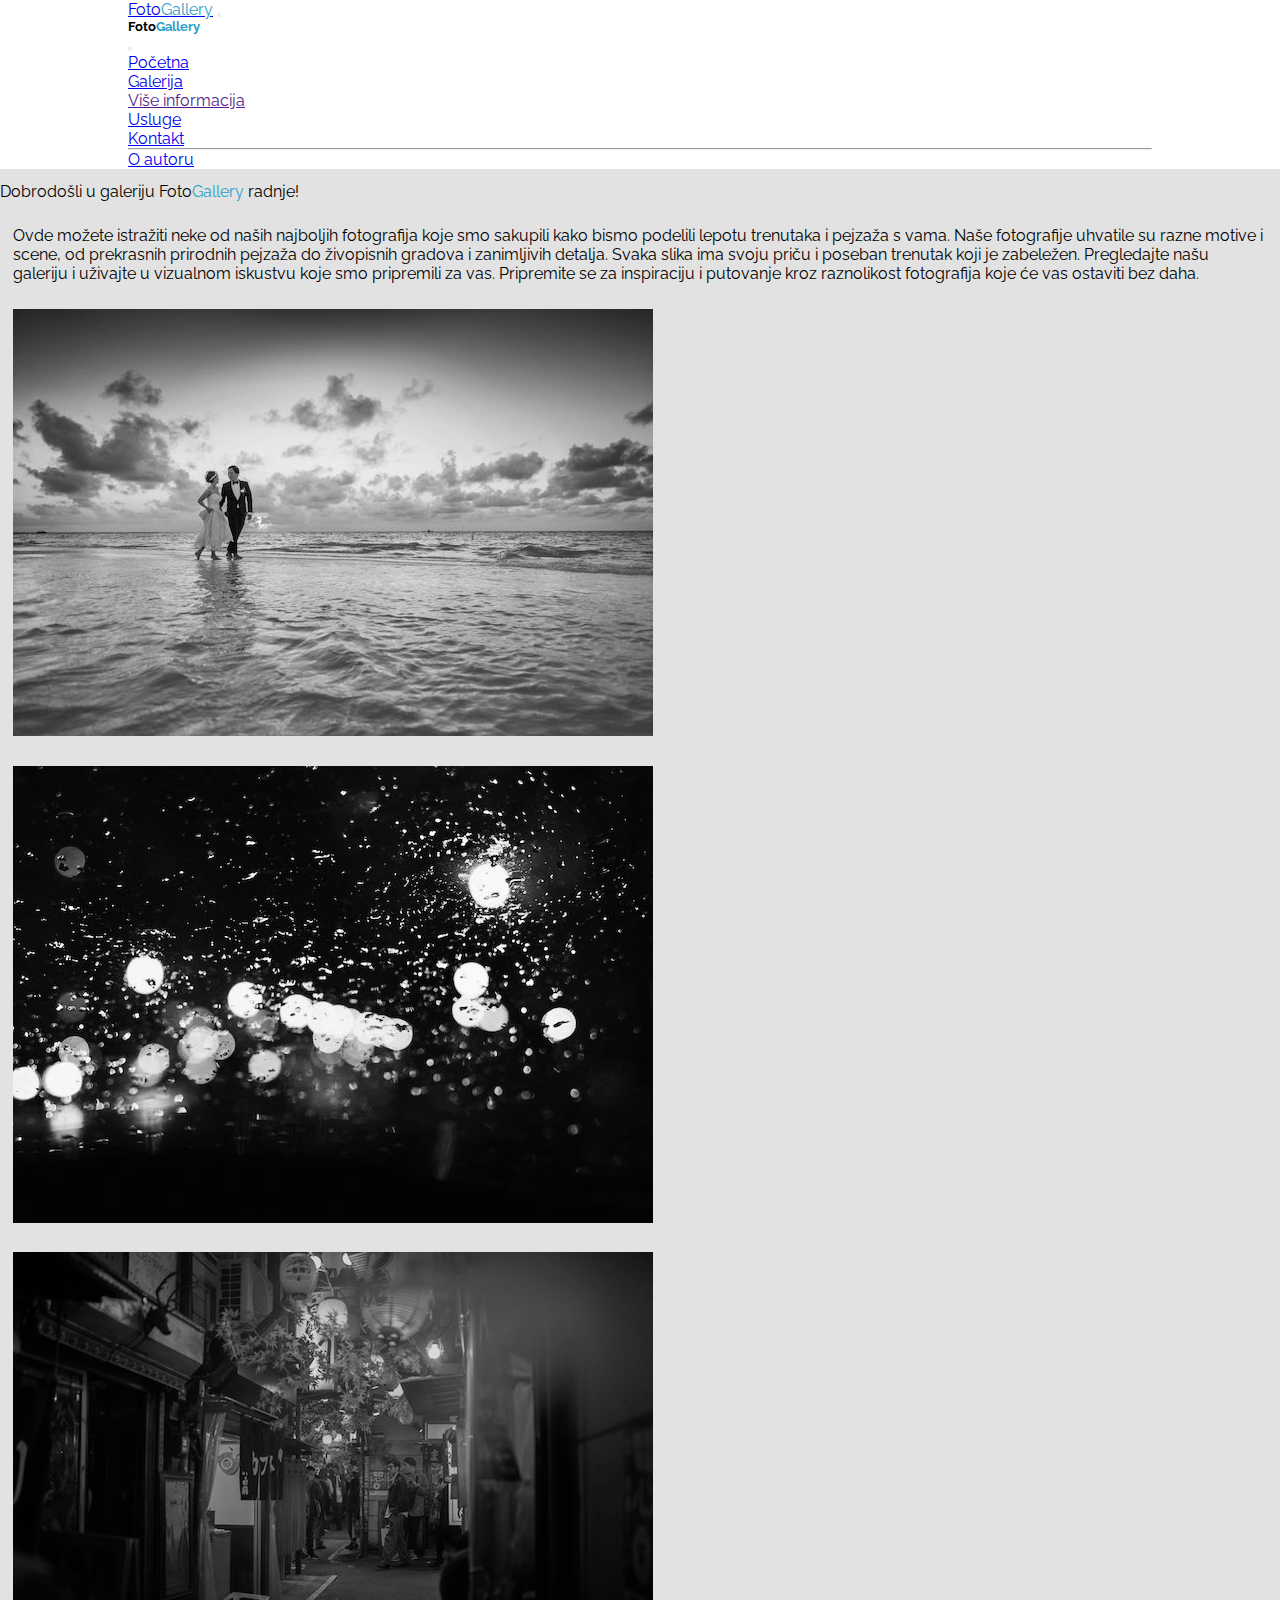
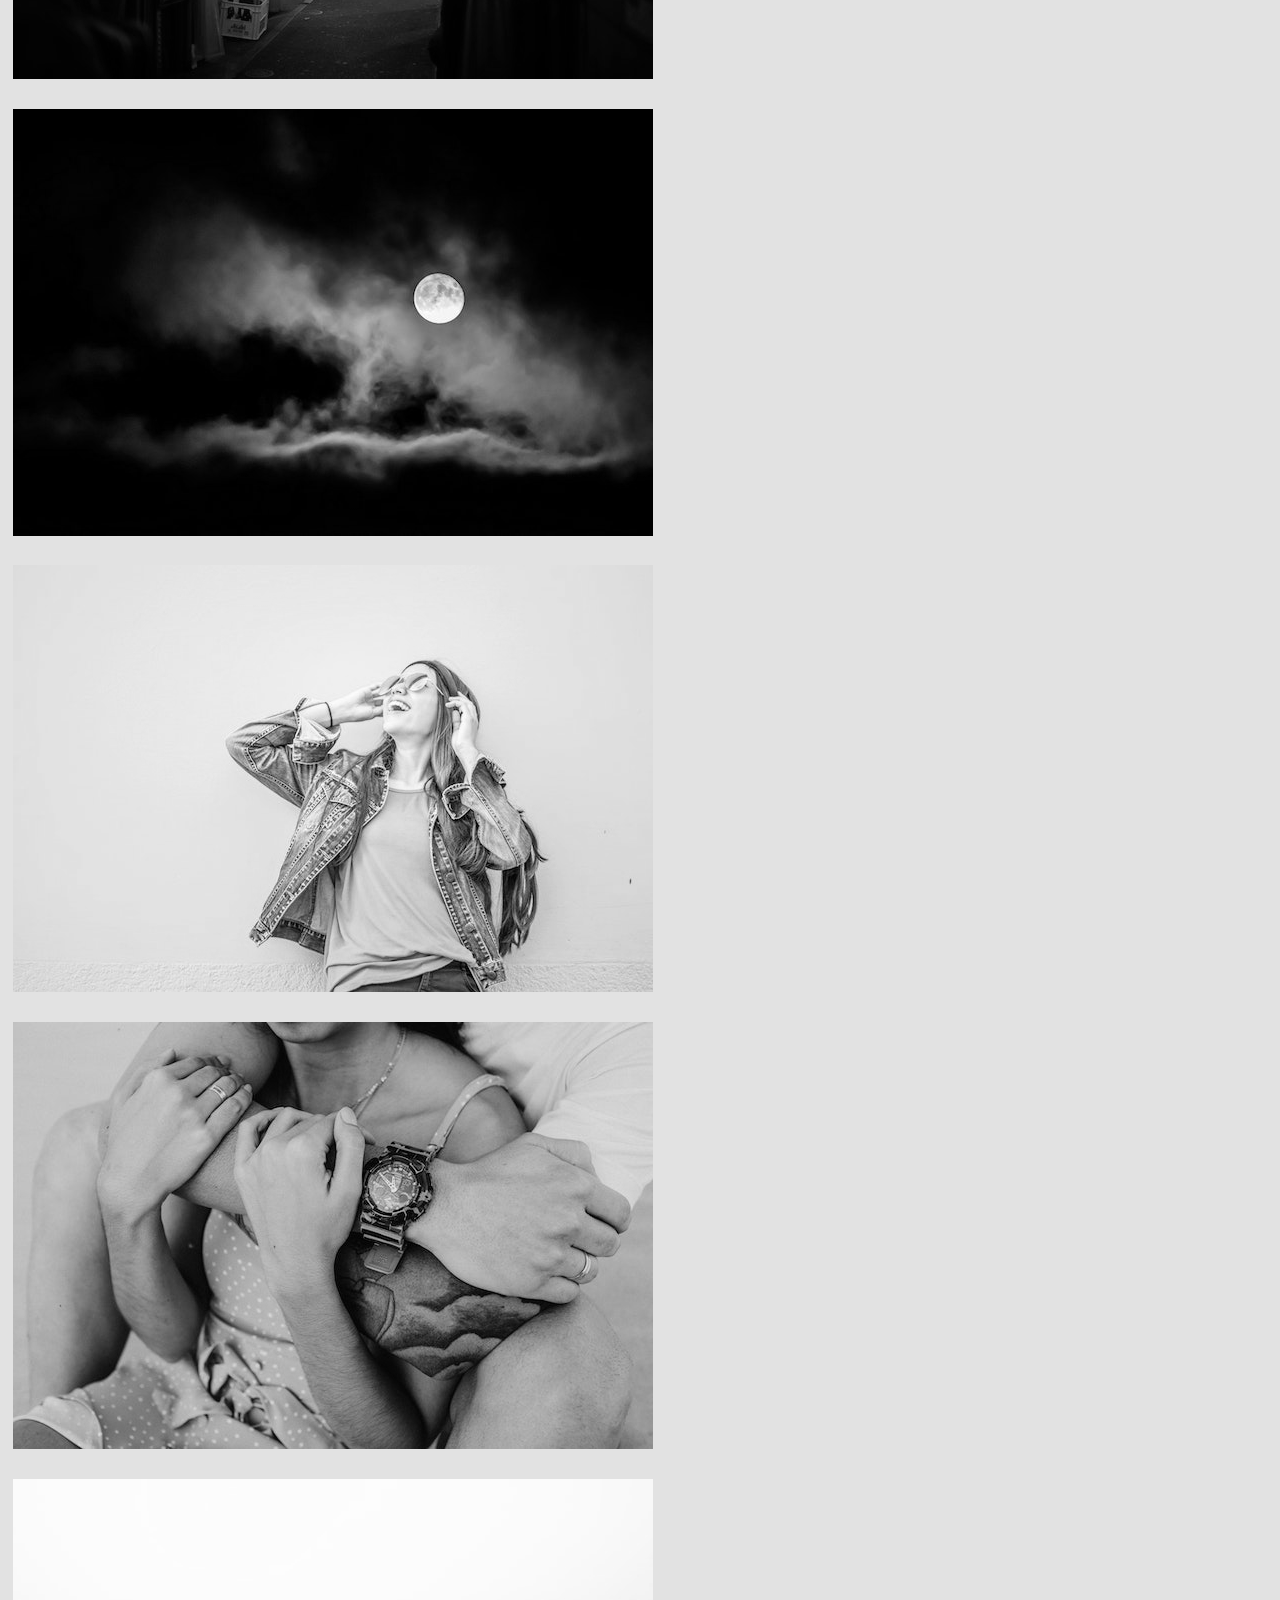
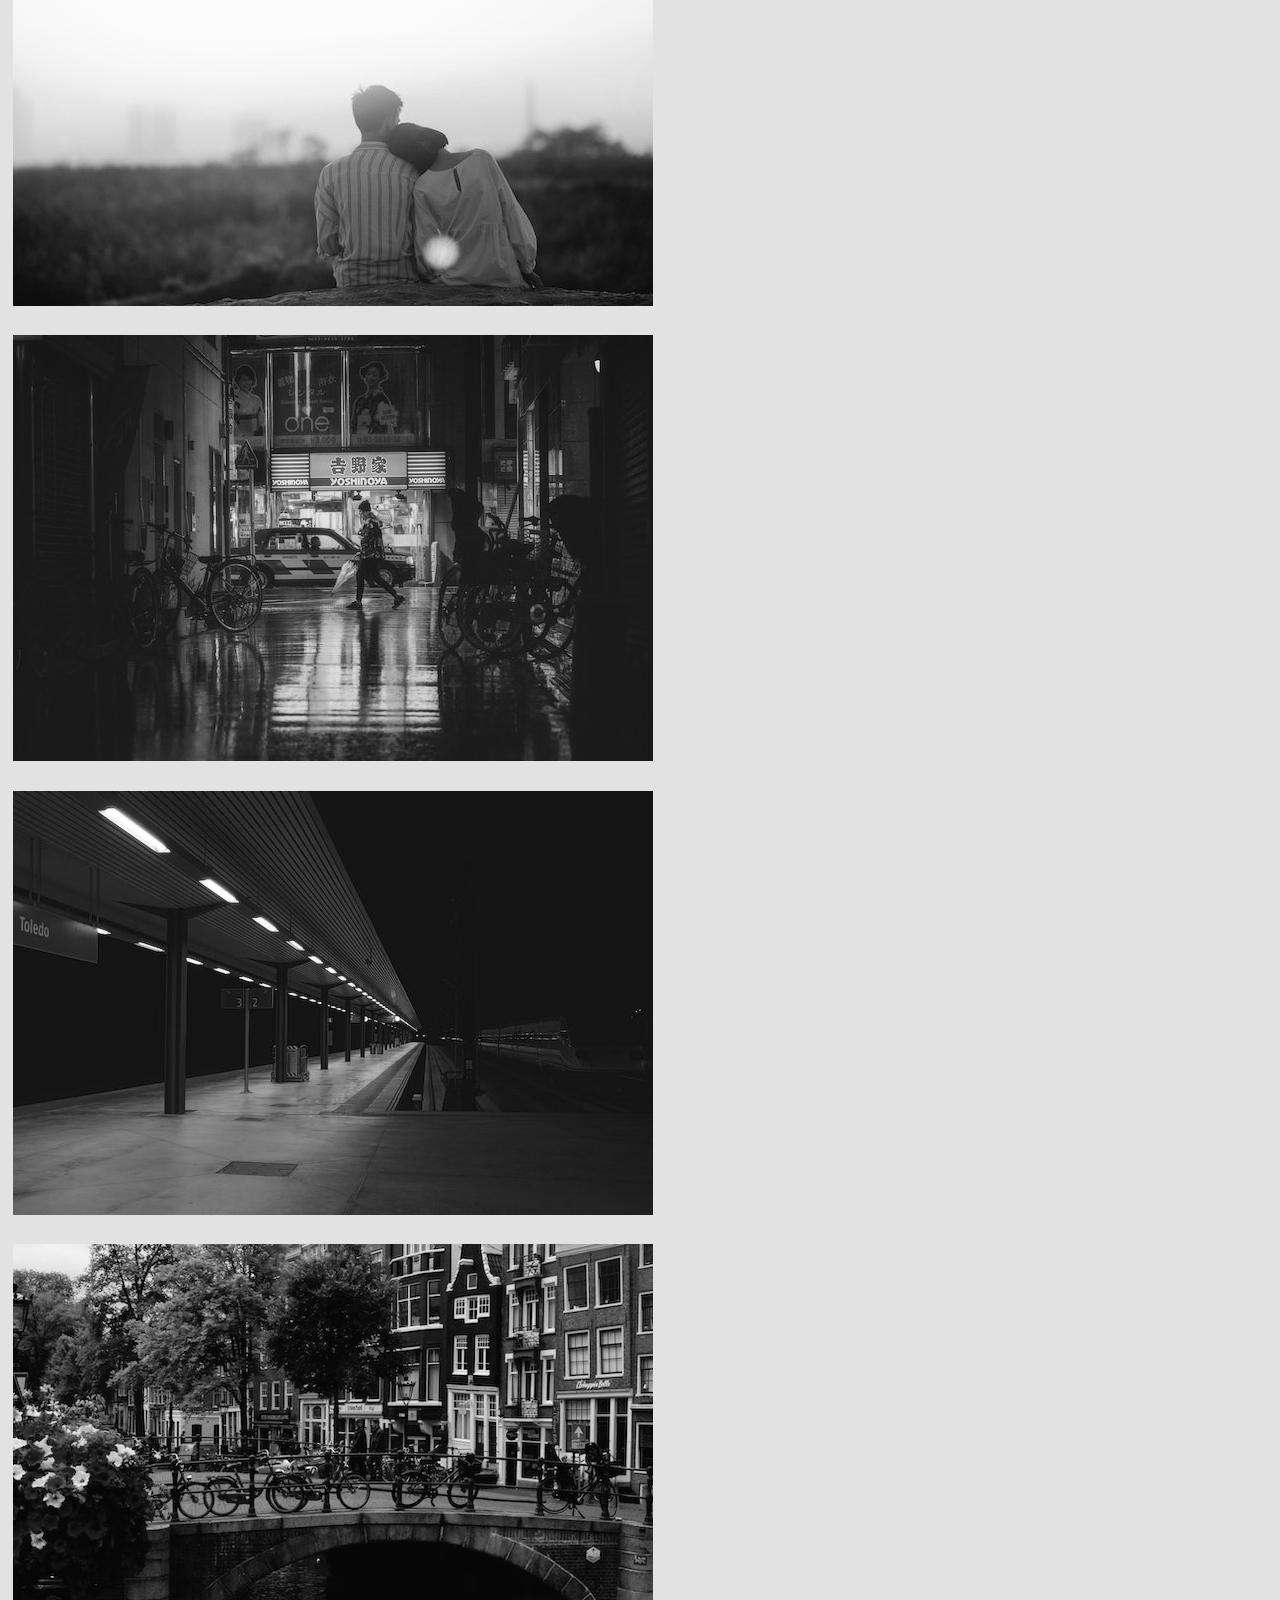
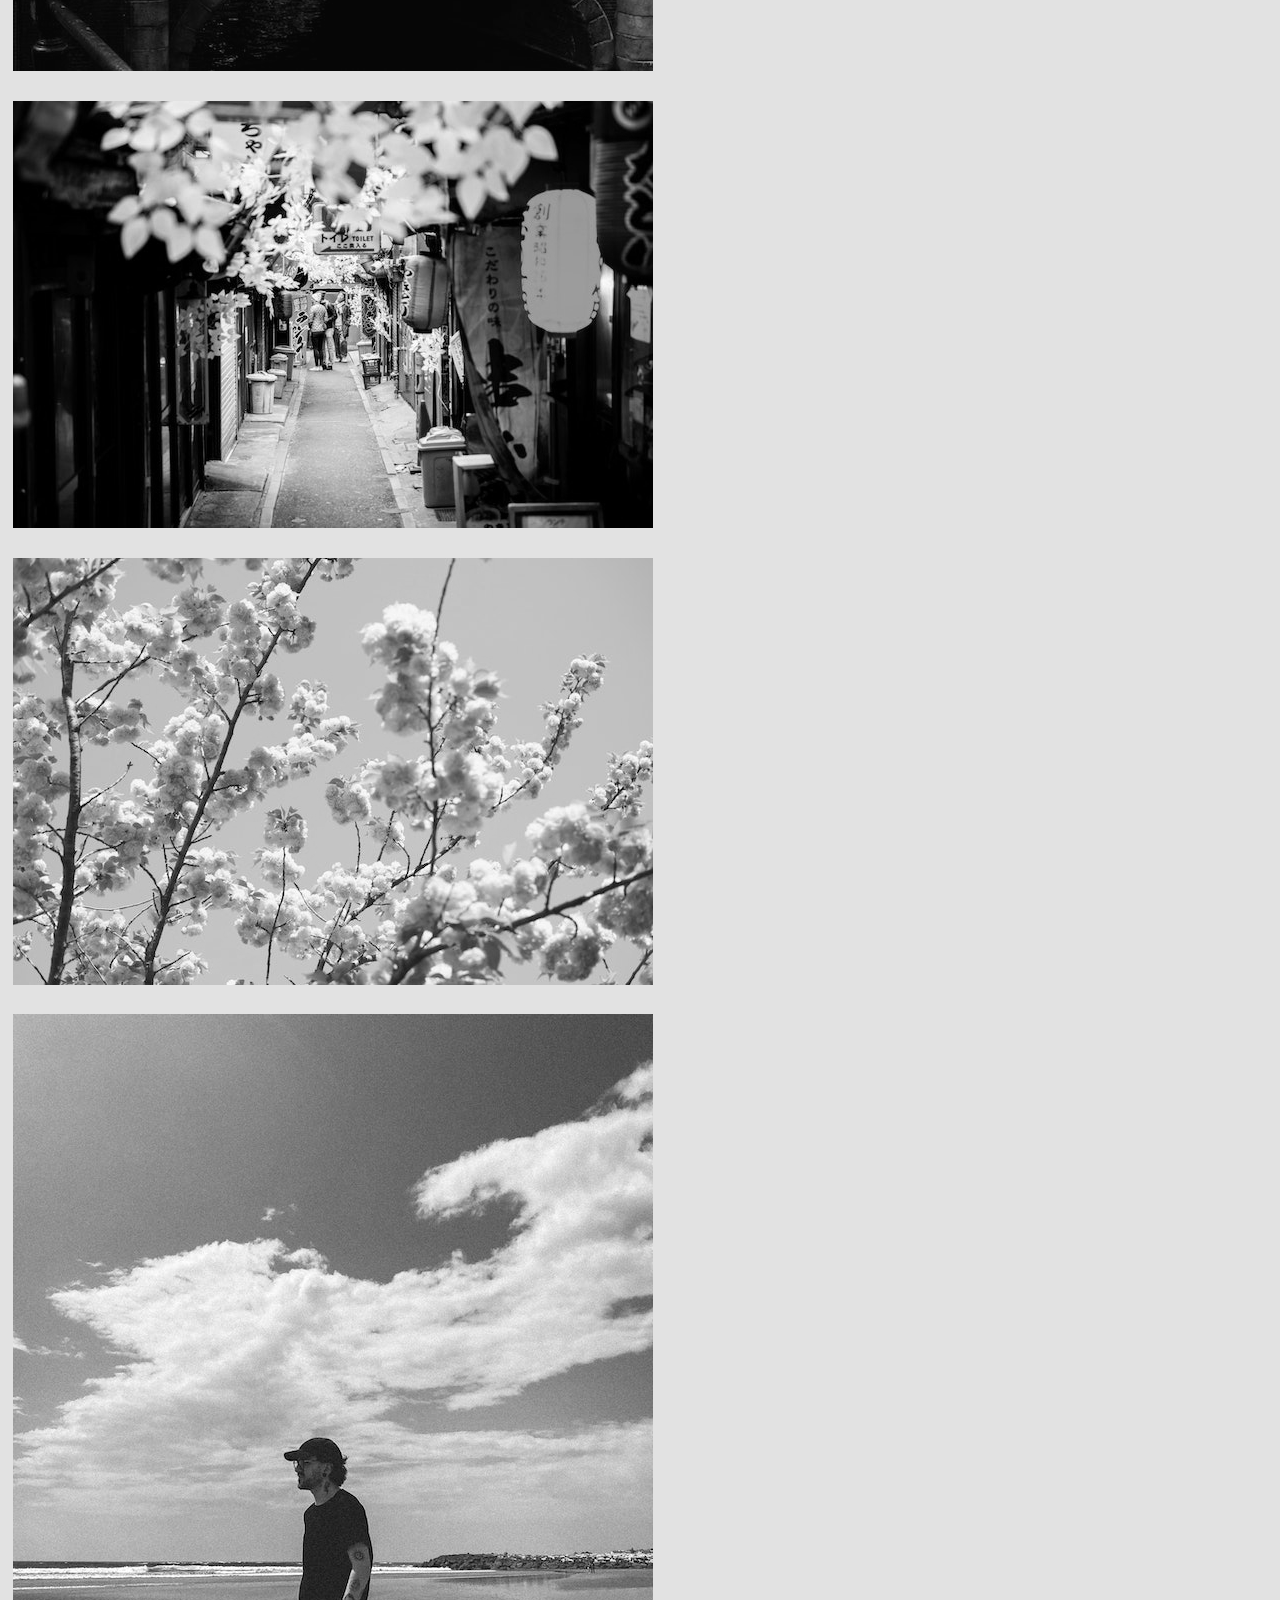
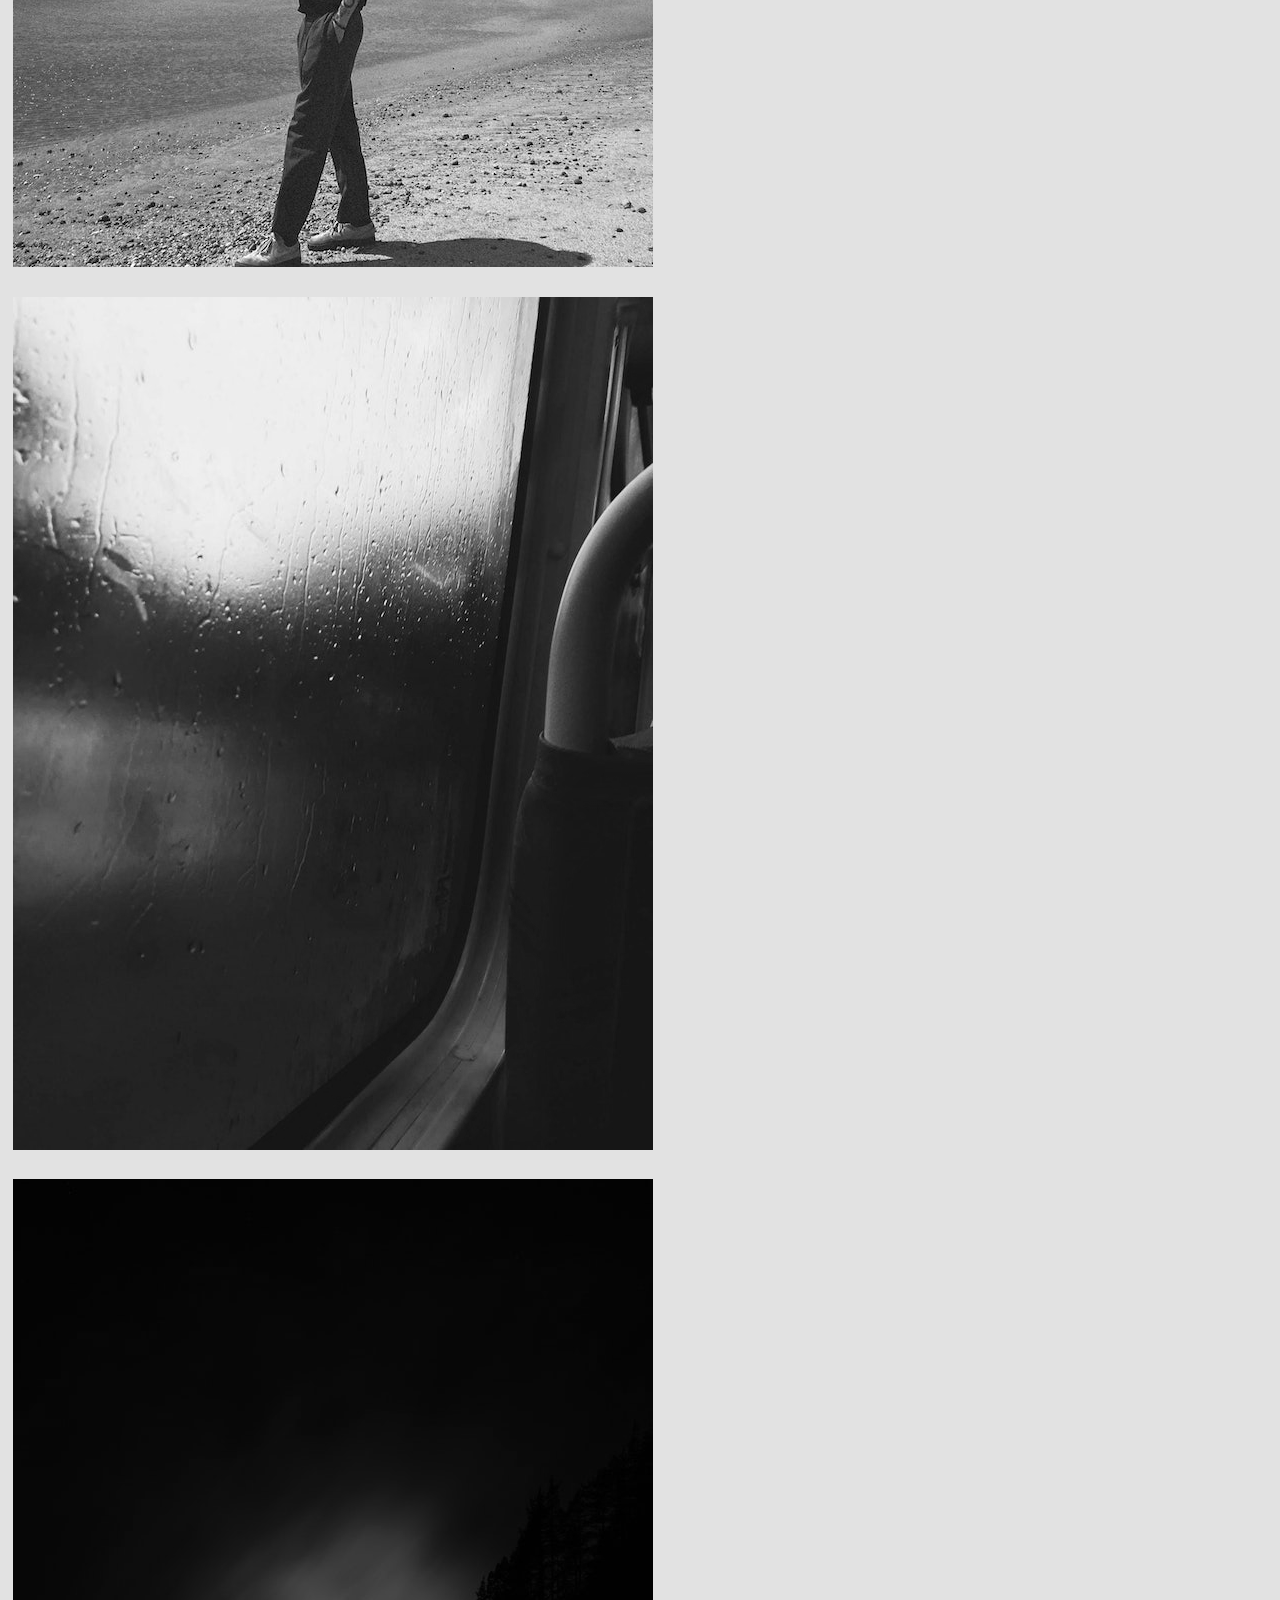
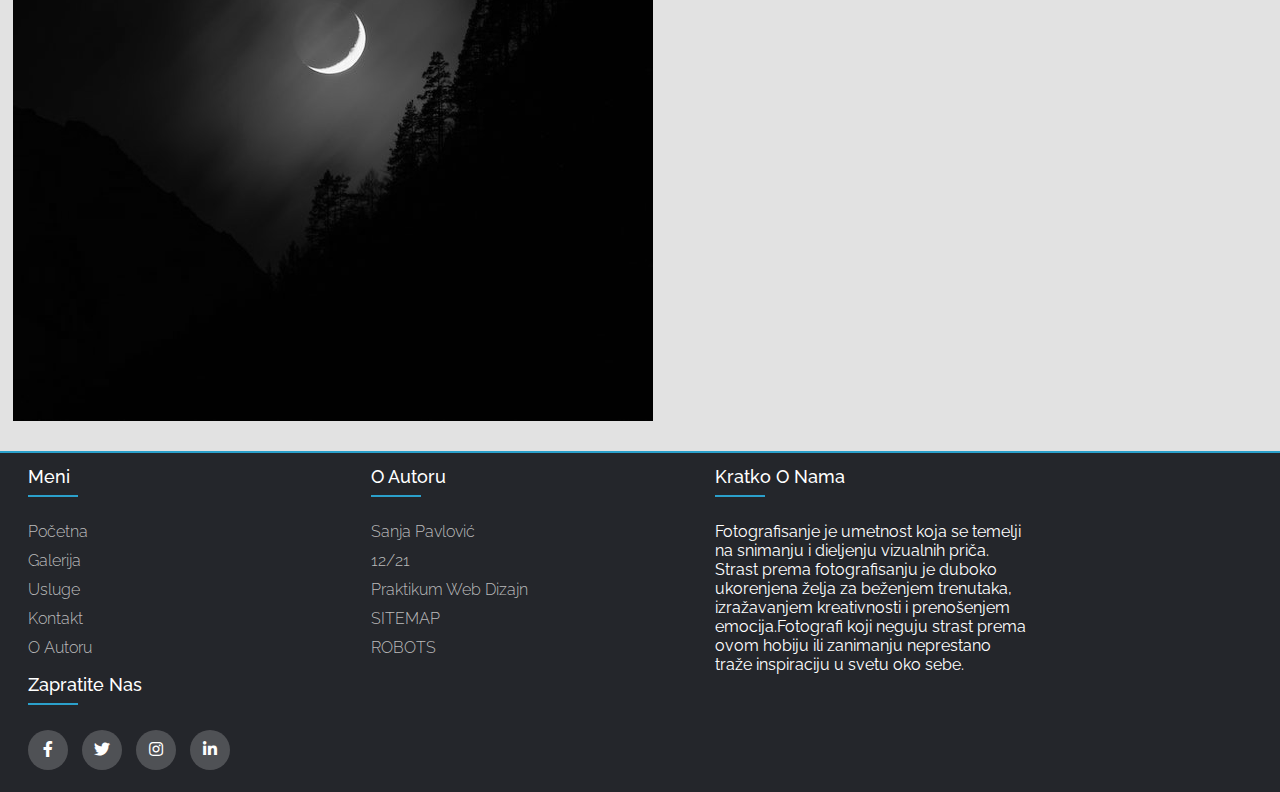
<file: gallery.html>
<!DOCTYPE html>
<html lang="en">
<head>
    <meta charset="UTF-8">
    <meta http-equiv="X-UA-Compatible" content="IE=edge">
    <meta name="viewport" content="width=device-width, initial-scale=1.0">
    <title>FotoGallery</title>
    <link href="https://cdn.jsdelivr.net/npm/bootstrap@5.3.0/dist/css/bootstrap.min.css" rel="stylesheet" integrity="sha384-9ndCyUaIbzAi2FUVXJi0CjmCapSmO7SnpJef0486qhLnuZ2cdeRhO02iuK6FUUVM" crossorigin="anonymous">
    <link rel="stylesheet" type="text/css" href="https://cdnjs.cloudflare.com/ajax/libs/font-awesome/5.15.1/css/all.min.css">
    <link rel="preconnect" href="https://fonts.googleapis.com">
    <link rel="preconnect" href="https://fonts.gstatic.com" crossorigin>
    <link href="https://fonts.googleapis.com/css2?family=Montserrat&family=Raleway&display=swap" rel="stylesheet">
    <link rel="stylesheet" type="text/css" href="styles/style.css"/>
</head>
<body>
    <nav class="navbar navbar-dark bg-dark sticky-top">
        <div class="container-fluid wrapper">
          <a class="navbar-brand" href="index.html">Foto<span class="logo">Gallery</span></a>
          <button class="navbar-toggler" type="button" data-bs-toggle="offcanvas" data-bs-target="#offcanvasDarkNavbar" aria-controls="offcanvasDarkNavbar" aria-label="Toggle navigation">
            <span class="navbar-toggler-icon"></span>
          </button>
          <div class="offcanvas offcanvas-end text-bg-dark" tabindex="-1" id="offcanvasDarkNavbar" aria-labelledby="offcanvasDarkNavbarLabel">
            <div class="offcanvas-header">
              <h5 class="offcanvas-title" id="offcanvasDarkNavbarLabel">Foto<span>Gallery</span></h5>
              <button type="button" class="btn-close btn-close-white" data-bs-dismiss="offcanvas" aria-label="Close"></button>
            </div>
            <div class="offcanvas-body">
              <ul class="navbar-nav justify-content-end flex-grow-1 pe-3">
                <li class="nav-item">
                  <a class="nav-link active" aria-current="page" href="index.html">Početna</a>
                </li>
                <li class="nav-item">
                  <a class="nav-link" href="gallery.html">Galerija</a>
                </li>
                <li class="nav-item dropdown">
                  <a class="nav-link dropdown-toggle" href="" role="button" data-bs-toggle="dropdown" aria-expanded="false">
                    Više informacija
                  </a>
                  <ul class="dropdown-menu dropdown-menu-dark">
                    <li><a class="dropdown-item" href="about.html">Usluge</a></li>
                    <li><a class="dropdown-item" href="contact.html">Kontakt</a></li>
                    <li>
                      <hr class="dropdown-divider">
                    </li>
                    <li><a class="dropdown-item" href="author.html">O autoru</a></li>
                  </ul>
                </li>
              </ul>
            </div>
          </div>
        </div>
      </nav>


    <div class="container gall-holder bg-color">
      <div class="g-naslov h1 text-center">Dobrodošli u galeriju Foto<span>Gallery</span> radnje! </div>
      <div class="g-text h5 text-center border border-info border-start-0 border-end-0 ">
        Ovde možete istražiti neke od naših najboljih fotografija koje smo sakupili
         kako bismo podelili lepotu trenutaka i pejzaža s vama. Naše fotografije uhvatile su razne motive i scene, 
         od prekrasnih prirodnih pejzaža do živopisnih gradova i zanimljivih detalja.
         Svaka slika ima svoju priču i poseban trenutak koji je zabeležen. Pregledajte našu galeriju i uživajte u vizualnom
          iskustvu koje smo pripremili za vas. Pripremite se za inspiraciju i putovanje kroz raznolikost fotografija koje će vas ostaviti bez daha.
      </div>
      <div class="row">
          <div class="img col-sm-12 col-md-6 col-lg-4">
            <img src="styles/images/g-1.jpg" class="img-fluid" alt="gall-1">
          </div>
          <div class="img col-sm-12 col-md-6 col-lg-4">
            <img src="styles/images/g-15.jpg" class="img-fluid" alt="gall-15">
          </div>
          <div class="img col-sm-12 col-md-6 col-lg-4">
            <img src="styles/images/g-3.jpg" class="img-fluid" alt="gall-3">
          </div>
          <div class="img col-sm-12 col-md-6 col-lg-4">
            <img src="styles/images/g-13.jpg" class="img-fluid" alt="gall-13">
          </div>
          <div class="img col-sm-12 col-md-6 col-lg-4">
            <img src="styles/images/g-5.jpg" class="img-fluid" alt="gall-5">
          </div>
          <div class="img col-sm-12 col-md-6 col-lg-4">
            <img src="styles/images/g-6.jpg" class="img-fluid" alt="gall-6">
          </div>
          <div class="img col-sm-12 col-md-6 col-lg-4">
            <img src="styles/images/g-7.jpg" class="img-fluid" alt="gall-7">
          </div>
          <div class="img col-sm-12 col-md-6 col-lg-4">
            <img src="styles/images/g-16.jpg" class="img-fluid" alt="gall-16">
          </div>
          <div class="img col-sm-12 col-md-6 col-lg-4">
            <img src="styles/images/g-9.jpg" class="img-fluid" alt="gall-9">
          </div>
          <div class="img col-sm-12 col-md-6 col-lg-4">
            <img src="styles/images/g-10.jpg" class="img-fluid" alt="gall-10">
          </div>
          <div class="img col-sm-12 col-md-6 col-lg-4">
            <img src="styles/images/g-11.jpg" class="img-fluid" alt="gall-11">
          </div>
          <div class="img col-sm-12 col-md-6 col-lg-4">
            <img src="styles/images/g-12.jpg" class="img-fluid" alt="gall-12">
          </div>
          <div class="img col-sm-12 col-md-6 col-lg-4">
            <img src="styles/images/g-4.jpg" class="img-fluid" alt="gall-4">
          </div>
          <div class="img col-sm-12 col-md-6 col-lg-4">
            <img src="styles/images/g-14.jpg" class="img-fluid" alt="gall-14">
          </div>
          <div class="img col-sm-12 col-md-6 col-lg-4">
            <img src="styles/images/g-8.jpg" class="img-fluid" alt="gall-8">
          </div>
        </div>
    </div>

    
    
    <footer class="footer">
      <div class="container">
        <div class="row">
          <div class="footer-col">
            <h4>Meni</h4>
            <ul>
              <li><a href="index.html">Početna</a></li>
              <li><a href="gallery.html">Galerija</a></li>
              <li><a href="about.html">Usluge</a></li>
              <li><a href="contact.html">Kontakt</a></li>
              <li><a href="author.html">O autoru</a></li>
            </ul>
          </div>
          <div class="footer-col">
            <h4>O autoru</h4>
            <ul>
              <li><a href="author.html">Sanja Pavlović</a></li>
              <li><a href="author.html">12/21</a></li>
              <li><a href="index.html">Praktikum web dizajn</a></li>
              <li><a href="sitemap.xml">SITEMAP</a></li>
              <li><a href="robots.txt">ROBOTS</a></li>
            </ul>
          </div>
          <div class="footer-col">
            <h4>Kratko o nama</h4>
            <div class="h6 foot-text">
              Fotografisanje je umetnost koja se temelji na snimanju i dieljenju vizualnih priča. 
                Strast prema fotografisanju je duboko ukorenjena želja za beženjem trenutaka, izražavanjem kreativnosti 
                i prenošenjem emocija.Fotografi koji neguju strast prema ovom hobiju ili zanimanju neprestano
                 traže inspiraciju u svetu oko sebe.
            </div>
          </div>
          <div class="footer-col">
            <h4>Zapratite nas</h4>
            <div class="social-links">
              <a href="https://www.facebook.com/"><i class="fab fa-facebook-f"></i></a>
              <a href="https://twitter.com/?lang=sr"><i class="fab fa-twitter"></i></a>
              <a href="https://www.instagram.com/"><i class="fab fa-instagram"></i></a>
              <a href="https://www.linkedin.com/"><i class="fab fa-linkedin-in"></i></a>
            </div>
          </div>
        </div>
      </div>
    </footer>
  
      <script src="https://cdn.jsdelivr.net/npm/bootstrap@5.3.0/dist/js/bootstrap.bundle.min.js" integrity="sha384-geWF76RCwLtnZ8qwWowPQNguL3RmwHVBC9FhGdlKrxdiJJigb/j/68SIy3Te4Bkz" crossorigin="anonymous"></script>
  </body>
  </html>
</file>
<file: styles/style.css>
*{
    margin: 0px;
    padding:0px;
}
body{
    font-family: 'Montserrat', sans-serif;
    font-family: 'Raleway', sans-serif;
}
                            /*POCETNA*/
span{
    color: #2ba0cb;
}
.s{
    color:#2ba0cb;
}
.ss{
    color:#2ba0cb;
}
.w{
    color: #fff;
}
.padding{
    padding-left: 0px;
    padding-right: 0px;
}
.wrapper{
    width: 80%;
    margin: 0px auto;
}
.center{
    margin: 0px auto;
    color:#2ba0cb;
}
.card h5{
    color: #2ba0cb;
}
.card p{
    color: #2d0538;
}
.text-pocetna{
    padding-bottom: 2%;
    border-bottom: 2px solid #2ba0cb;
    padding-top: 4%;
}
.padd-top{
    padding-top: 2%;
    padding-bottom: 4%;
    border-bottom: 2px solid #2ba0cb;
}
.customer-cards{
    padding-bottom: 4%;
    padding-top: 4%;
}
.customer-text{
    border-bottom: 2px solid #2ba0cb;
    padding: 2%
}
.card{
    margin: 5% auto;
}
.slider-img{
    filter: brightness(50%);
}
@media(max-width: 992px){
    .padd-top{
        border: none;
    }}
                                /*GALERIJA*/

.img{
    filter: grayscale(100%);
    -webkit-filter: grayscale(100%);
    padding: 1%;
}
.img:hover{
    filter: grayscale(0%);
    filter: gray;
    filter: none;
    transition: 1s ease;
}
.g-naslov{
    padding-top: 1%;
    padding-bottom: 1%;
}
.g-text{
    padding: 1%;
}
.gall-holder{
    padding-bottom: 1%;
}
.bg-color{
    background-color: #e2e2e2;
}
                                /*O AUTORU*/

.author-pic{
    width: 530px;
    height: 700px;
    border: 4px solid #2ba0cb;
    border-radius: 10%;
}
.author{
    display: flex;
    justify-content: space-around;
    padding-top:4%;
    padding-bottom: 3%;
}
@media(max-width: 1398px){
    .author-pic{
        margin-bottom: 4%;
    }}
@media(max-width: 560px){
    .author-img{
        width: 500px !important;
        height: 700px !important;
    }
    .author-pic{
        border: none;
    }
}
@media(max-width: 524px){
    .author-img{
        width: 400px !important;
        height: 600px !important;
        margin-left: 8%;
    }
    .author-pic{
        margin-bottom: none;
    }
}
@media(max-width: 438px){
    .author-img{
        width: 200px !important;
        height: 400px !important;
        margin-left: 15%;
    }
    .author-pic{
        margin-bottom: none !important;
        width: 300px;
        height: 500px;
    }
}
.bg-color-author{
    background-color: #e2e2e2;
}
.author-img{
    height: 700px;
    width: 530px;
    border-radius: 10%;
}
.author-text-name{
    font-size: 32px;
}
.author-text-other{
    font-size: 20px;
    letter-spacing: 0.2ex;
}
.text-common{
   margin-top: 10%;
}
                    /*KONTAKT*/
.forma{
    padding-top: 4%;
    padding-bottom: 6%;
    background-color: #e2e2e2;
    margin: 0px auto;
}
.form-control{
    width: 60%;
    margin: 0px auto;
}
.form{
    text-align: center;
    margin: 0px auto;
    padding: 1%;
}
                    /*UsLUGE*/
.color{
    background-color: #e2e2e2;
    padding-top: 3%;
    padding-bottom: 3%;
}
.service-text{
    margin-bottom: 5%;
}
.text-price{
    padding-top: 3%;
}
.block{
    padding: 4%;
}

                    /*FOOTER*/
.row{
	display: flex;
	flex-wrap: wrap;
}
ul{
	list-style: none;
}
ul li{
    color: #fff;
}
.footer{
	background-color: #24262b;
    padding: 1%;
    border-top: 2px solid #2ba0cb;
}
.footer-col{
   width: 25%;
   padding: 0 15px;
}
.footer-col h4{
	font-size: 18px;
	color: #ffffff;
	text-transform: capitalize;
	margin-bottom: 35px;
	font-weight: 500;
	position: relative;
}
.footer-col h4::before{
	content: '';
	position: absolute;
	left:0;
	bottom: -10px;
	background-color:#2ba0cb;
	height: 2px;
	box-sizing: border-box;
	width: 50px;
}
.footer-col ul li:not(:last-child){
	margin-bottom: 10px;
}
.footer-col ul li a{
	font-size: 16px;
	text-transform: capitalize;
	color: #ffffff;
	text-decoration: none;
	font-weight: 300;
	color: #bbbbbb;
	display: block;
	transition: all 0.3s ease;
}
.footer-col ul li a:hover{
	color: #ffffff;
	padding-left: 8px;
}
.footer-col .social-links a{
	display: inline-block;
	height: 40px;
	width: 40px;
	background-color: rgba(255,255,255,0.2);
	margin:0 10px 10px 0;
	text-align: center;
	line-height: 40px;
	border-radius: 50%;
	color: #ffffff;
	transition: all 0.5s ease;
}
.footer-col .social-links a:hover{
	color: #24262b;
	background-color: #ffffff;
}
.foot-text{
    color: #fff;
}
@media(max-width: 767px){
  .footer-col{
    width: 50%;
    margin-bottom: 30px;
}
}
@media(max-width: 574px){
  .footer-col{
    width: 100%;
  }}
</file>
